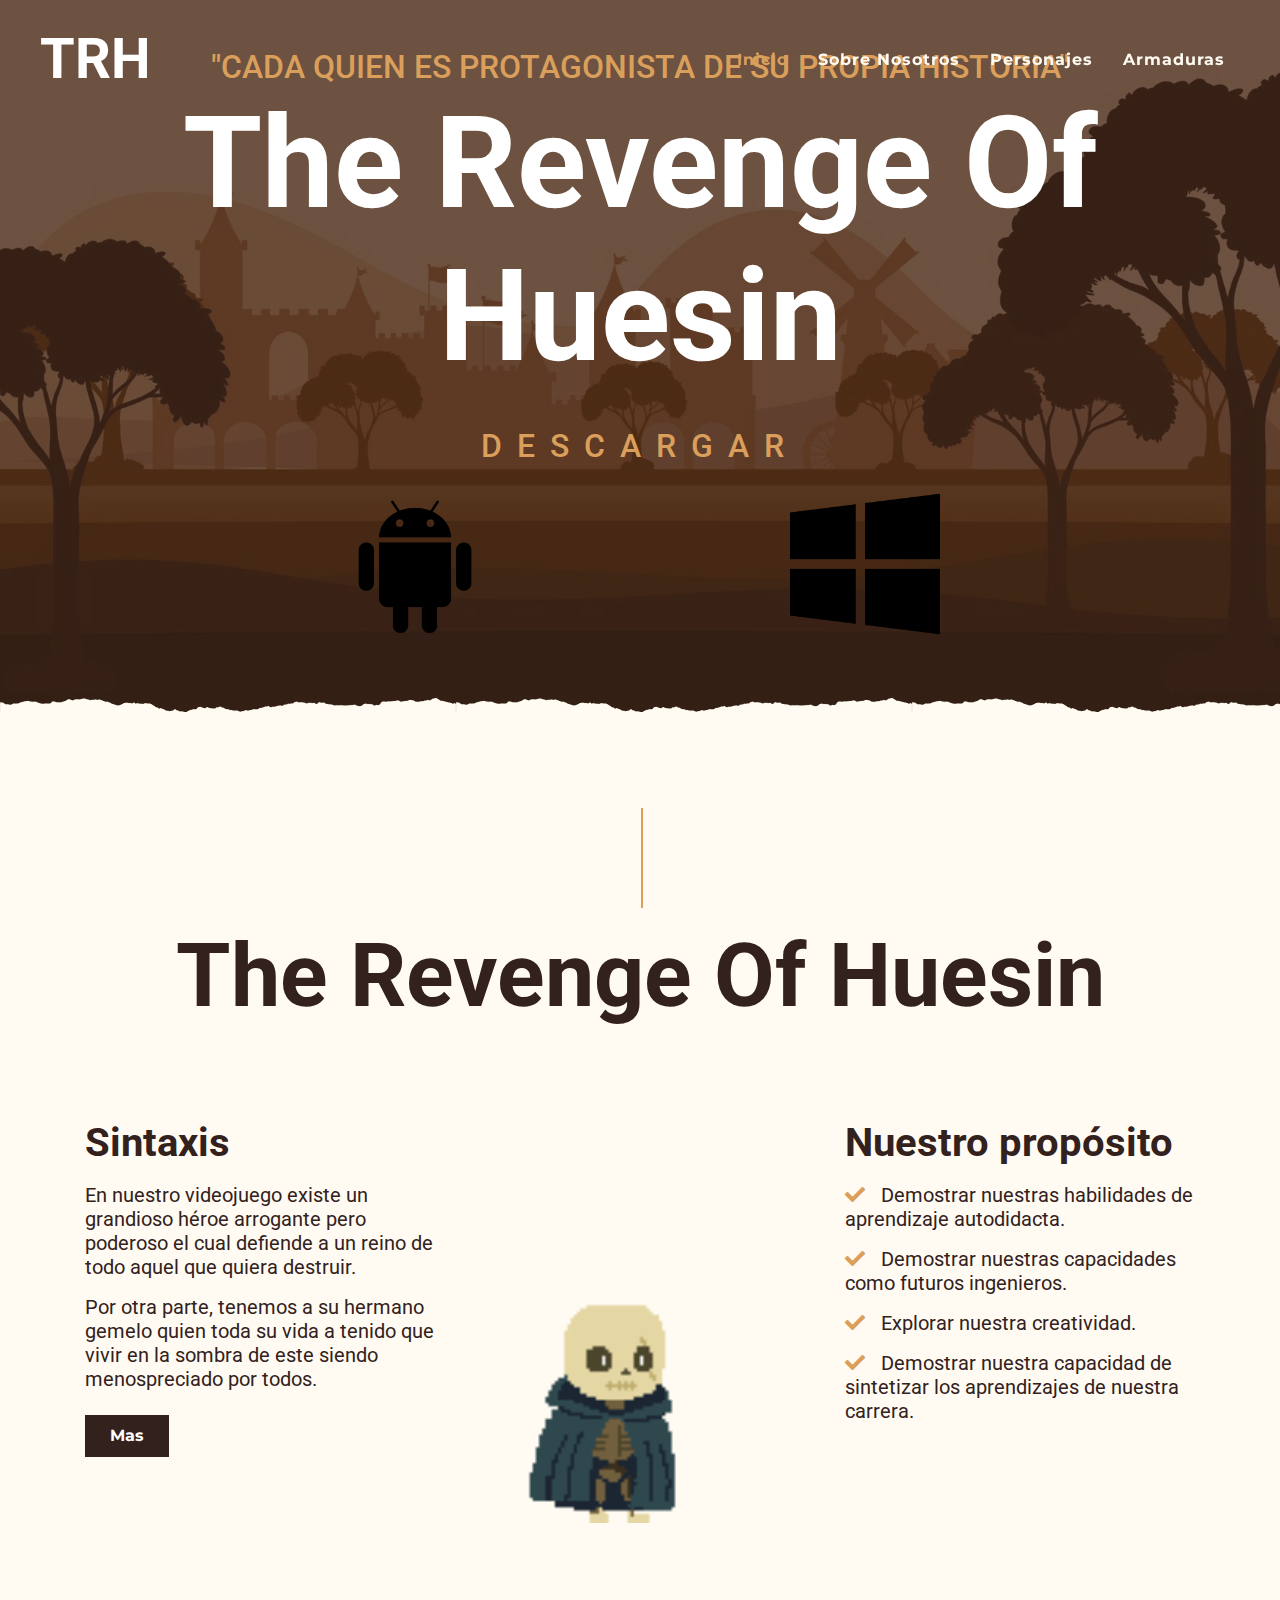
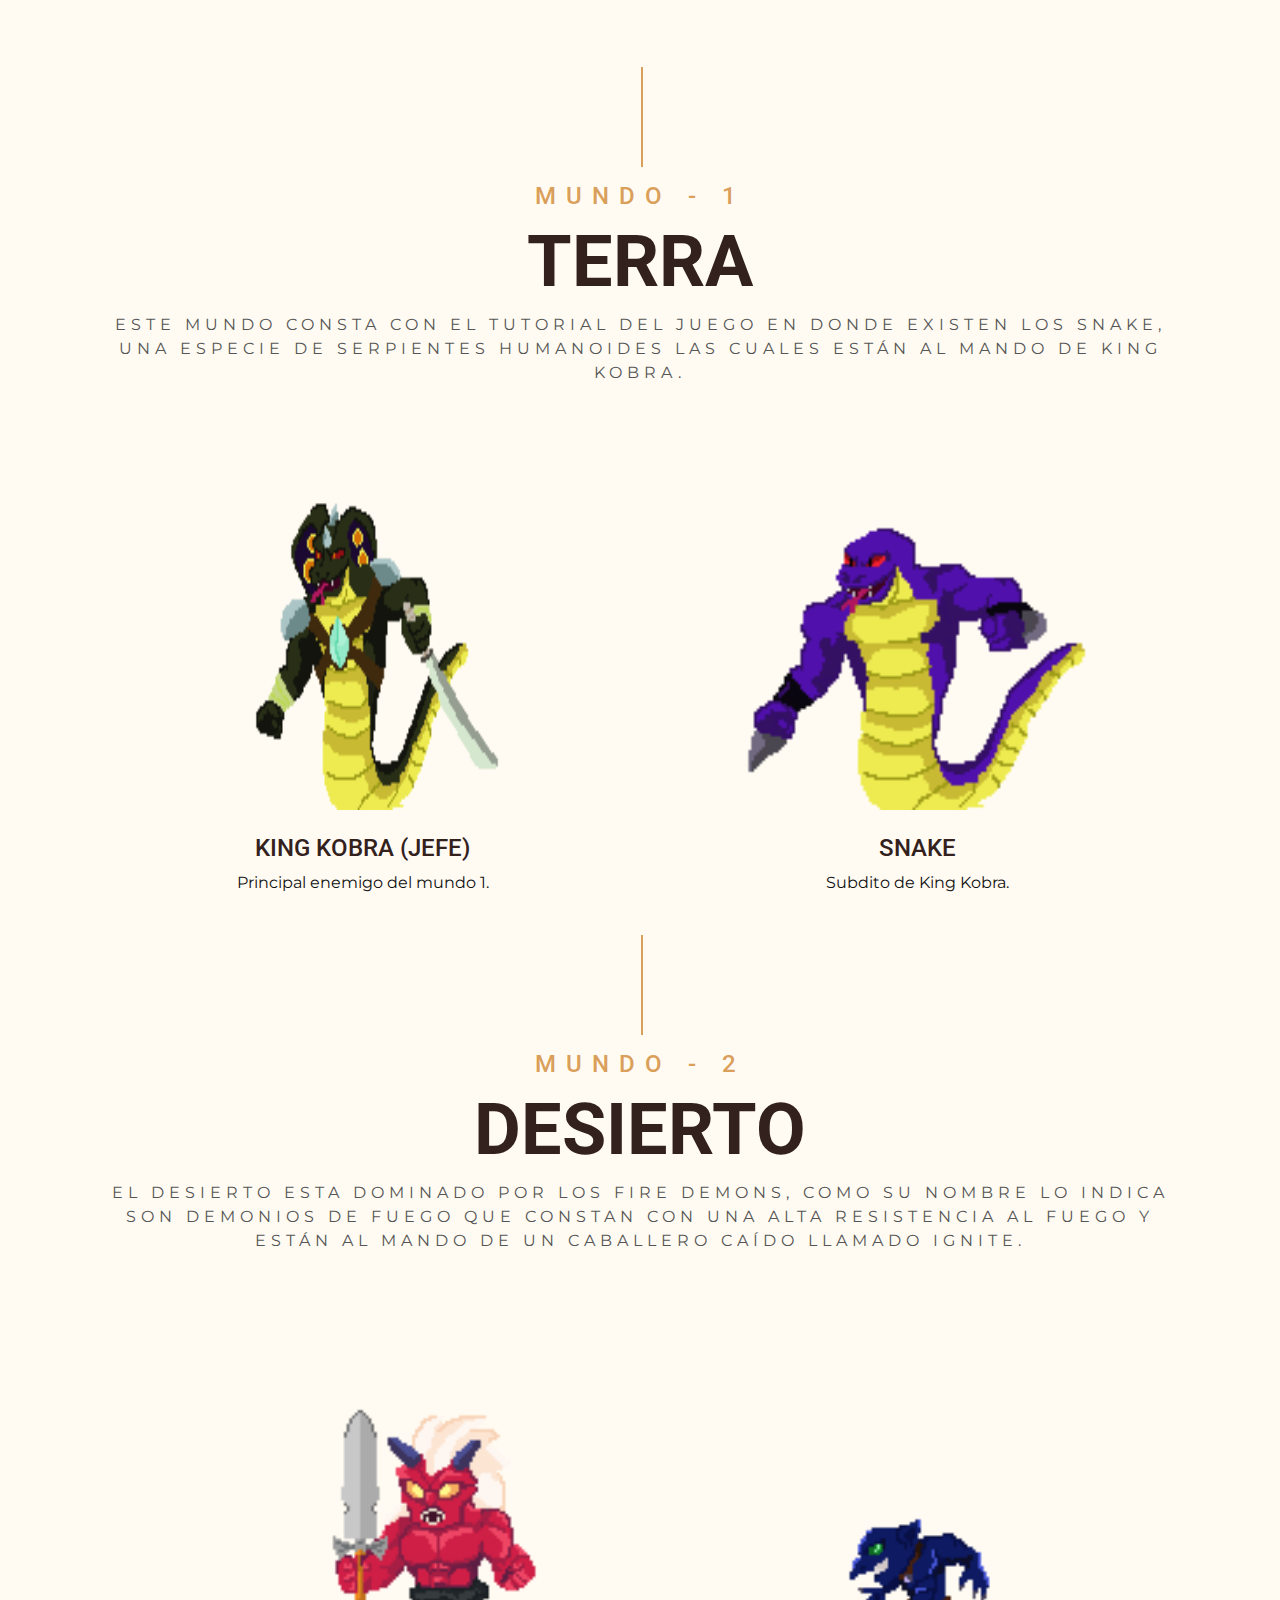
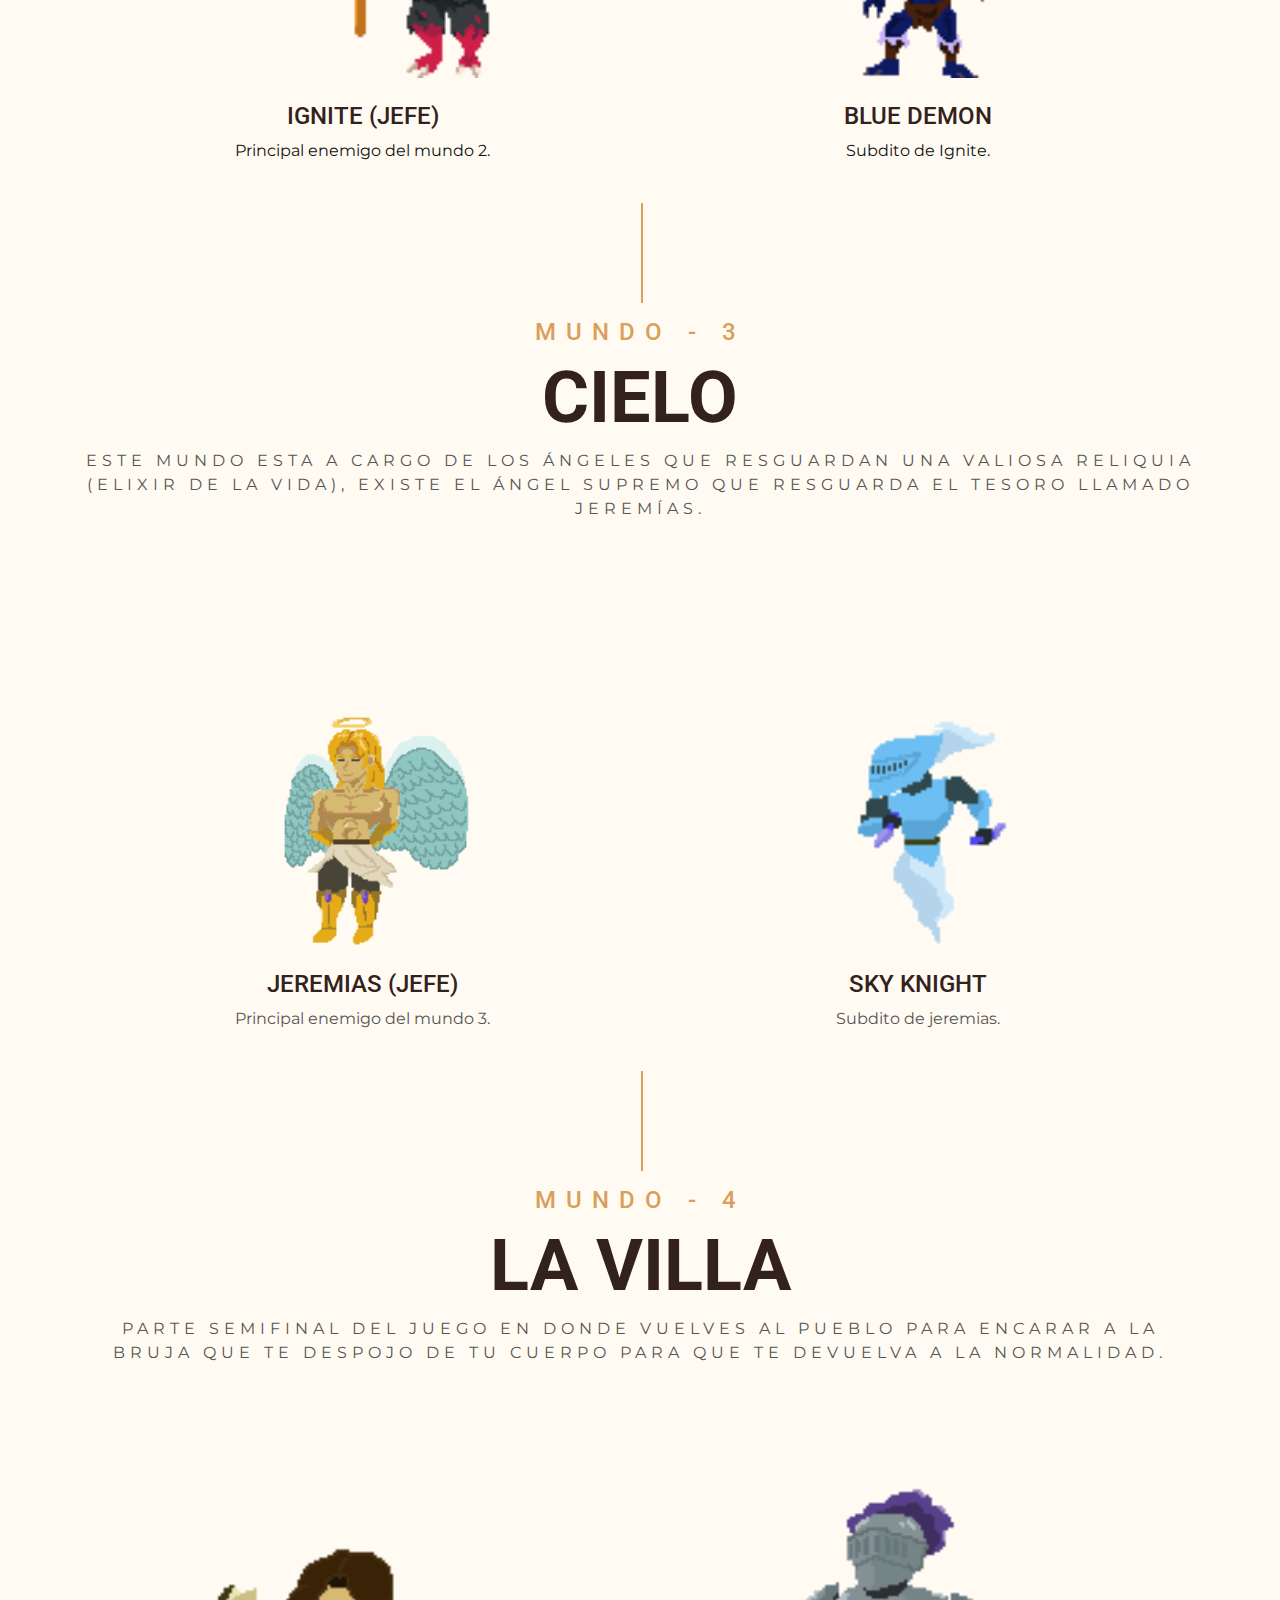
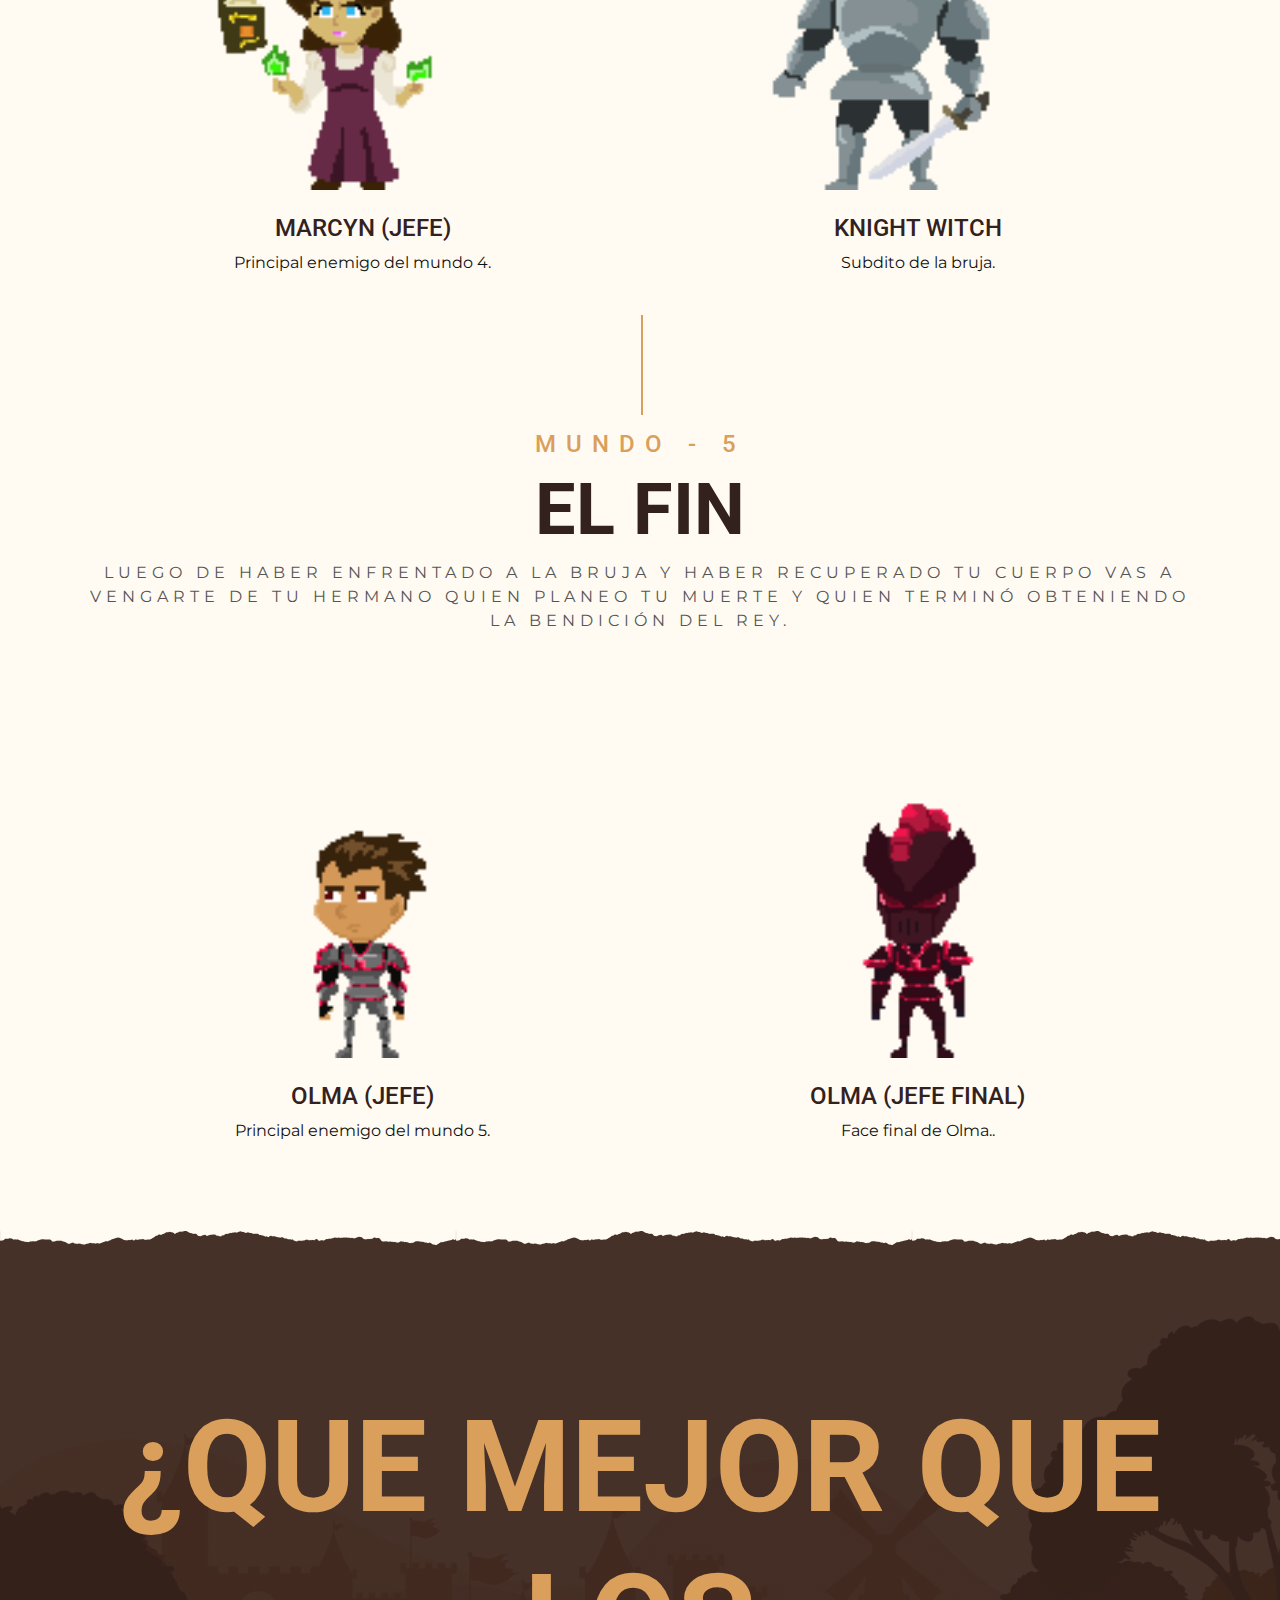
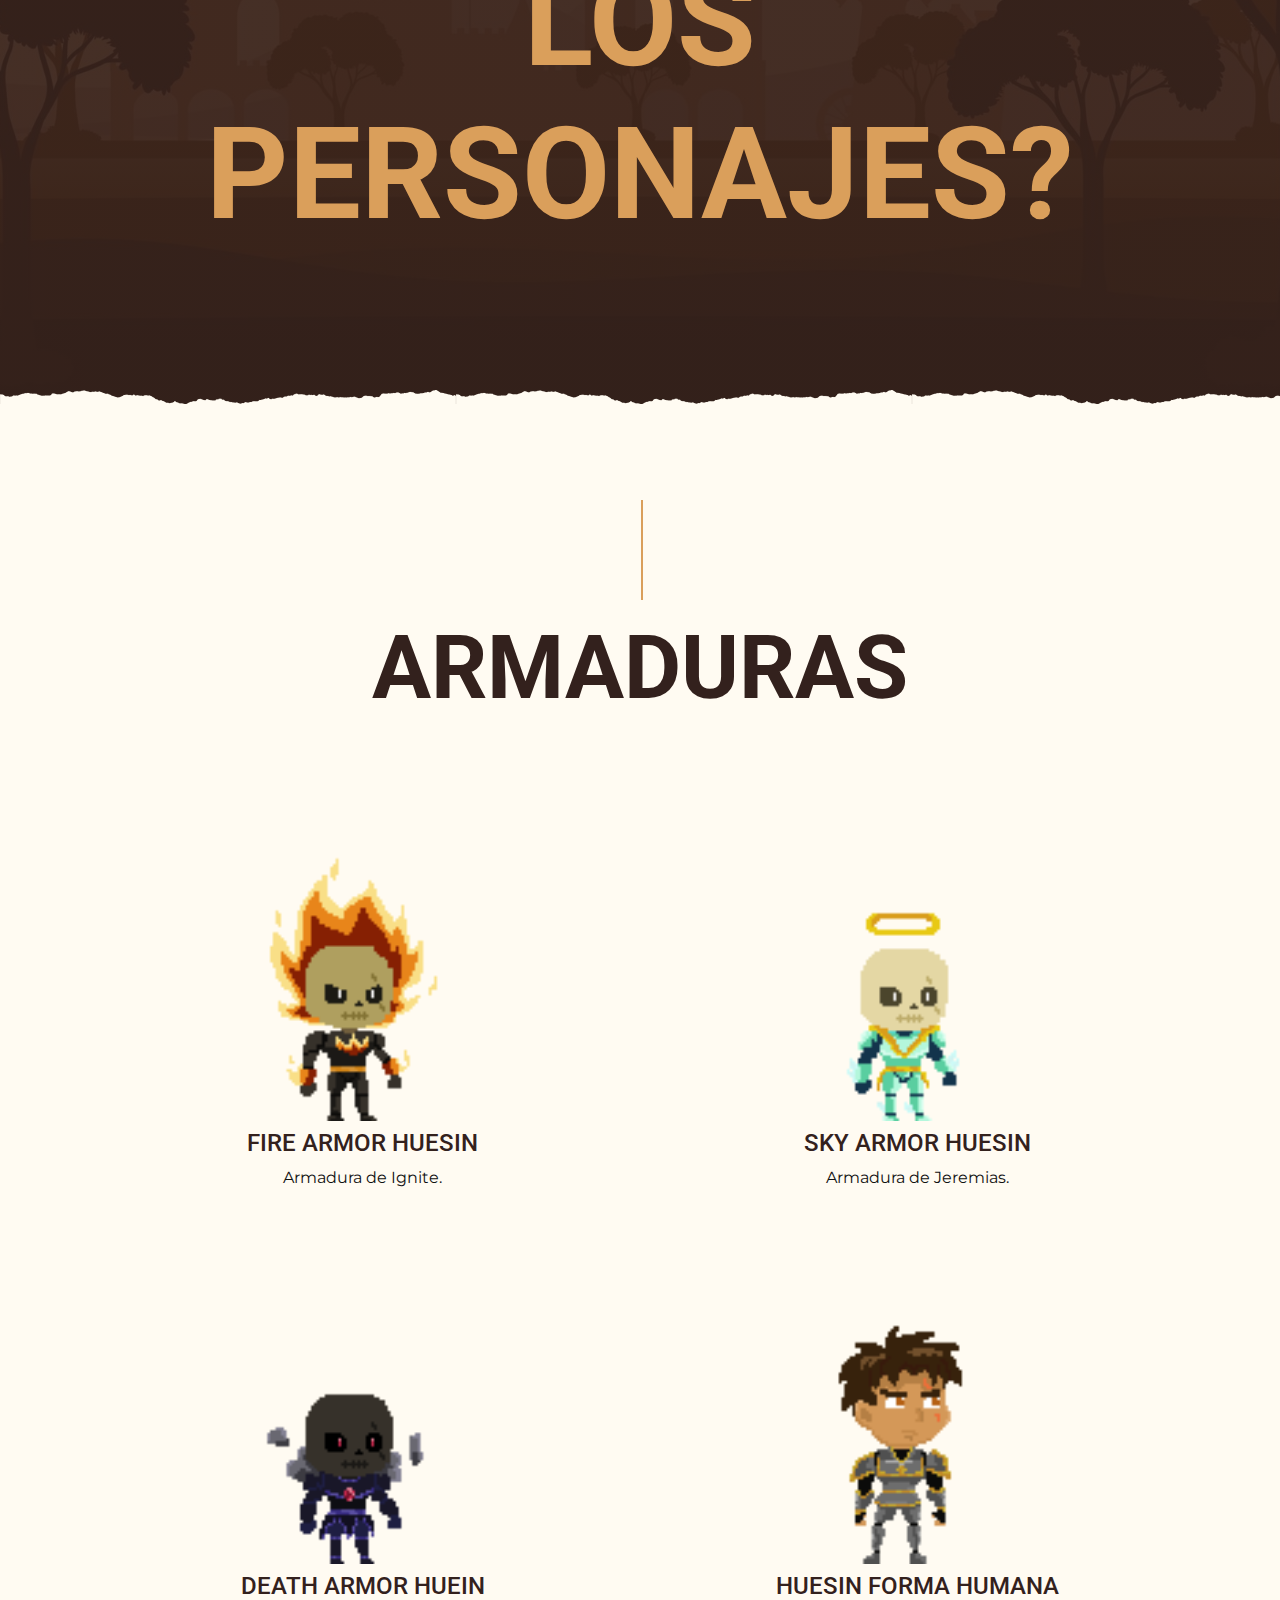
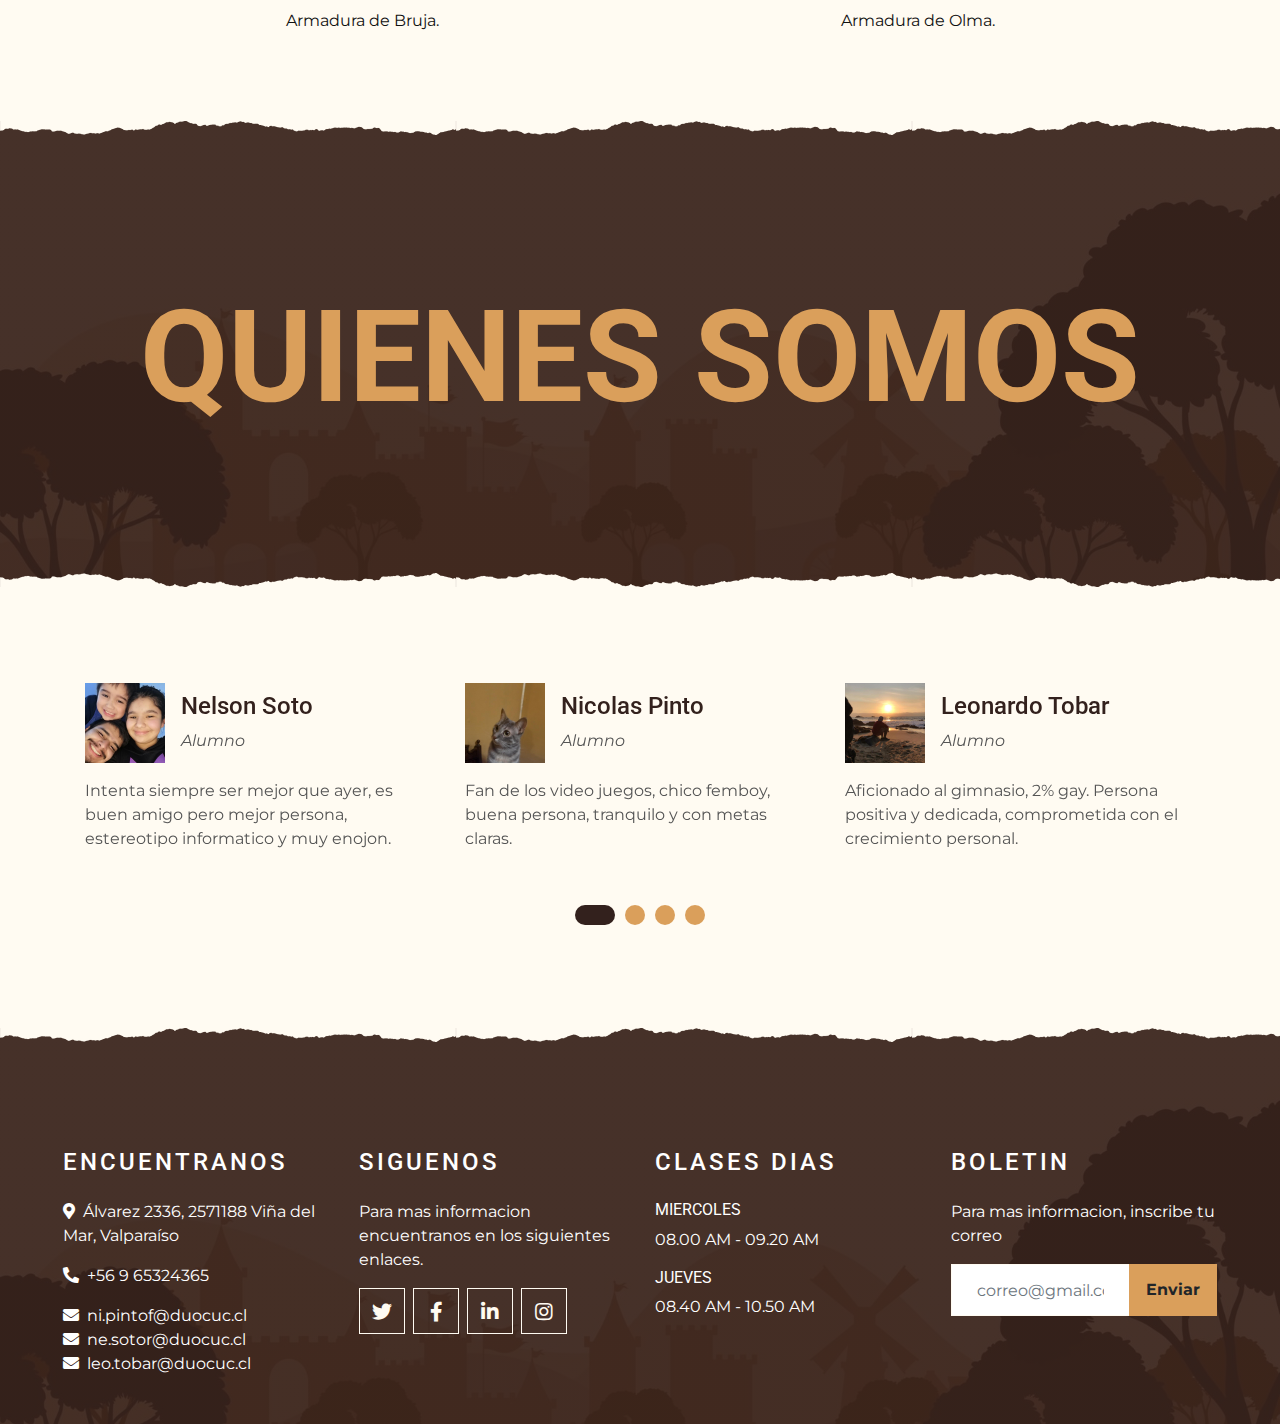
<file: index.html>
<!DOCTYPE html>
<html lang="en">

<head>
    <meta charset="utf-8">
    <title>THE REVENGE OF HUESIN</title>
    <meta content="width=device-width, initial-scale=1.0" name="viewport">
    <meta content="Free Website Template" name="keywords">
    <meta content="Free Website Template" name="description">

    <!-- Favicon -->
    <link href="img/Logo.png" rel="icon">

    <!-- Google Font -->
    <link rel="preconnect" href="https://fonts.gstatic.com">
    <link href="https://fonts.googleapis.com/css2?family=Montserrat:wght@200;400&family=Roboto:wght@400;500;700&display=swap" rel="stylesheet"> 

    <!-- Font Awesome -->
    <link href="https://cdnjs.cloudflare.com/ajax/libs/font-awesome/5.10.0/css/all.min.css" rel="stylesheet">

    <!-- Libraries Stylesheet -->
    <link href="lib/owlcarousel/assets/owl.carousel.min.css" rel="stylesheet">
    <link href="lib/tempusdominus/css/tempusdominus-bootstrap-4.min.css" rel="stylesheet" />

    <!-- Customized Bootstrap Stylesheet -->
    <link href="css/style.min.css" rel="stylesheet">
    <link rel="stylesheet" href="css/historia.css">
</head>

<body>
    <!-- Navbar Start -->
    <div class="container-fluid p-0 nav-bar">
        <nav class="navbar navbar-expand-lg bg-none navbar-dark py-3">
            <a href="index.html" class="navbar-brand px-lg-4 m-0">
                <h1 class="m-0 display-4 text-uppercase text-white">TRH</h1>
            </a>
            <button type="button" class="navbar-toggler" data-toggle="collapse" data-target="#navbarCollapse">
                <span class="navbar-toggler-icon"></span>
            </button>
            <div class="collapse navbar-collapse justify-content-between" id="navbarCollapse">
                <div class="navbar-nav ml-auto p-4">
                    <a href="index.html" class="nav-item nav-link active">Inicio</a>
                    <a href="about.html" class="nav-item nav-link">Sobre Nosotros</a>
                    <a href="service.html" class="nav-item nav-link">Personajes</a>
                    <a href="armaduras.html" class="nav-item nav-link">Armaduras</a>
                </div>
            </div>
        </nav>
    </div>
    <!-- Navbar End -->

    <!-- Carousel Start -->
    <div class="container-fluid p-0 mb-5">
        <div id="blog-carousel" class="carousel slide overlay-bottom" data-ride="carousel">
            <div class="carousel-inner">
                <div class="carousel-item active">
                    <img class="w-100" src="img/back_groud.jpg" alt="Image">
                    <div class="carousel-caption d-flex flex-column align-items-center justify-content-center">
                        <h2 class="text-primary font-weight-medium m-0">"CADA QUIEN ES PROTAGONISTA DE SU PROPIA HISTORIA"</h2>
                        <h1 class="display-1 text-white m-0">The Revenge Of Huesin</h1>
                        <hr>
                        <h2 class="text-primary font-weight-medium m-0" style="letter-spacing: 15px;">DESCARGAR</h2>
                        <div class="row py-4">
                                <a download="The Revenge Of Huesin" href="app/The Revenge of Huesin.apk" class="btnn from-center display-4 "> <img src="img/android.png" style="height: 150px;"></a>
                                <a download="The Revenge Of Huesin" href="https://drive.google.com/file/d/1-IHTIS4LhKhanBTGs-V6gv6P8Kj7N0_w/view?usp=sharing" class="btnn from-center display-4 "> <img src="img/PC.png" style="height: 150px;"></a>
                            </div>
                        </div>
                    </div>
                </div>
            </div>
        </div>
    </div>
    <!-- Carousel End -->


    <!-- About Start -->
    <div class="container-fluid py-5">
        <div class="container">
            <div class="section-title">
                <h1 class="display-2">The Revenge Of Huesin</h1>
            </div>
            <div class="row">
                <div class="col-lg-4 py-0 py-lg-5">
                    <h1 class="mb-3">Sintaxis</h1>
                    <h5 class="mb-3">En nuestro videojuego existe un grandioso héroe arrogante pero poderoso el cual defiende a un reino de todo aquel que quiera destruir.</h5>
                    <h5 class="mb-3">Por otra parte, tenemos a su hermano gemelo quien toda su vida a tenido que vivir en la sombra de este siendo menospreciado por todos.</h5>

                    
                    <a href="Historia.html" class="btn btn-secondary font-weight-bold py-2 px-4 mt-2">Mas</a>
                </div>
                <div class="col-lg-4 py-5 py-lg-5" style="min-height: 500px;">
                    <div class="position-relative h-100">
                        <img class="position-absolute w-100 h-100" src="img/HuesinV3.gif" style="object-fit: cover;">
                    </div>
                </div>
                <div class="col-lg-4 py-0 py-lg-5">
                    <h1 class="mb-3">Nuestro propósito</h1>
                    <h5 class="mb-3"><i class="fa fa-check text-primary mr-3"></i>Demostrar nuestras habilidades de aprendizaje autodidacta.</h5>
                    <h5 class="mb-3"><i class="fa fa-check text-primary mr-3"></i>Demostrar nuestras capacidades como futuros ingenieros.</h5>
                    <h5 class="mb-3"><i class="fa fa-check text-primary mr-3"></i>Explorar nuestra creatividad.</h5>
                    <h5 class="mb-3"><i class="fa fa-check text-primary mr-3"></i>Demostrar nuestra capacidad de sintetizar los aprendizajes de nuestra carrera.</h5>
                </div>
            </div>
        </div>
    </div>
    <!-- About End -->


    <!-- Service Start -->
    <div class="container-fluid pt-5">
        <div class="container">
            <div class="section-title">
                <h4 class="text-primary text-uppercase " style="letter-spacing: 10px;">Mundo - 1</h4>
                <h1 class="display-3">TERRA</h1>
                <P class="text-uppercase " style="letter-spacing: 5px;">Este mundo consta con el tutorial del juego en donde existen los Snake, una especie de serpientes humanoides las cuales están al mando de King Kobra.</P>
            </div>
            <div class="d-flex justify-content-around">
                <div class="align-items-center mb-4">
                    <div class="row justify-content-center py-4">
                        <img class="tamano img-fluid" src="img/kobra.gif" alt="">
                    </div>
                    <h4 class="text-center">KING KOBRA (JEFE)</h4>
                    <p class="text-center text-dark">Principal enemigo del mundo 1.</p>
                </div>
                <div class="align-items-center mb-4">
                    <div class="row justify-content-center py-4">
                        <img class="tamano img-fluid" src="img/Snake.gif" alt="">
                    </div>
                    <h4 class="text-center">SNAKE</h4>
                    <p class="text-center text-dark">Subdito de King Kobra.</p>
                </div>
            </div>
            <div class="section-title">
                <h4 class="text-primary text-uppercase" style="letter-spacing: 10px;">Mundo - 2</h4>
                <h1 class="display-3">DESIERTO</h1>
                <p class="text-uppercase " style="letter-spacing: 5px;">El desierto esta dominado por los Fire Demons, como su nombre lo indica son demonios de fuego que constan con una alta resistencia al fuego y están al mando de un caballero caído llamado Ignite.</p>
            </div>
            <div class="d-flex justify-content-around">
                <div class="align-items-center mb-4">
                    <div class="row justify-content-center py-4">
                        <img class="tamano img-fluid" src="img/Boss.gif" alt="">
                    </div>
                    <h4 class="text-center">IGNITE (JEFE)</h4>
                    <p class="text-center text-dark">Principal enemigo del mundo 2.</p>
                </div>
                <div class="align-items-center mb-4">
                    <div class="row justify-content-center py-4">
                        <img class="tamano img-fluid" src="img/blueDemon.gif" alt="">
                    </div>
                    <h4 class="text-center">BLUE DEMON</h4>
                    <p class="text-center text-dark">Subdito de Ignite.</p>
                </div>
            </div>
            <div class="section-title">
                <h4 class="text-primary text-uppercase" style="letter-spacing: 10px;">Mundo - 3</h4>
                <h1 class="display-3">CIELO</h1>
                <p class="text-uppercase " style="letter-spacing: 5px;">Este mundo esta a cargo de los ángeles que resguardan una valiosa reliquia (Elixir de la vida), existe el ángel supremo que resguarda el tesoro llamado Jeremías.</p>
            </div>
            <div class="d-flex justify-content-around">
                <div class="align-items-center mb-4">
                    <div class="row justify-content-center py-4">
                        <img class="tamano img-fluid" src="img/Jeremias_Guardian.gif" alt="">
                    </div>
                    <h4 class="text-center">JEREMIAS (JEFE)</h4>
                    <p class="text-center" text-dark>Principal enemigo del mundo 3.</p>
                </div>
                <div class="align-items-center mb-4">
                    <div class="row justify-content-center py-4">
                        <img class="tamano img-fluid" src="img/Skynight.gif" alt="">
                    </div>
                    <h4 class="text-center">SKY KNIGHT</h4>
                    <p class="text-center" text-dark>Subdito de jeremias.</p>
                </div>
            </div>
            <div class="section-title">
                <h4 class="text-primary text-uppercase" style="letter-spacing: 10px;">Mundo - 4</h4>
                <h1 class="display-3">LA VILLA</h1>
                <p class="text-uppercase " style="letter-spacing: 5px;">Parte semifinal del juego en donde vuelves al pueblo para encarar a la bruja que te despojo de tu cuerpo para que te devuelva a la normalidad.</p>
            </div>
            <div class="d-flex justify-content-around">
                <div class="align-items-center mb-4">
                    <div class="row justify-content-center py-4">
                        <img class="tamano img-fluid" src="img/TheWitch.gif" alt="">
                    </div>
                    <h4 class="text-center">MARCYN (JEFE)</h4>
                    <p class="text-center text-dark">Principal enemigo del mundo 4.</p>
                </div>
                <div class="align-items-center mb-4">
                    <div class="row justify-content-center py-4">
                        <img class="tamano img-fluid" src="img/Knight_Witch.gif" alt="">
                    </div>
                    <h4 class="text-center">KNIGHT WITCH</h4>
                    <p class="text-center text-dark">Subdito de la bruja.</p>
                </div>
            </div>
            <div class="section-title">
                <h4 class="text-primary text-uppercase" style="letter-spacing: 10px;">Mundo - 5</h4>
                <h1 class="display-3">EL FIN</h1>
                <p class="text-uppercase " style="letter-spacing: 5px;">Luego de haber enfrentado a la bruja y haber recuperado tu cuerpo vas a vengarte de tu hermano quien planeo tu muerte y quien terminó obteniendo la bendición del rey.</p>
            </div>
            <div class="d-flex justify-content-around">
                <div class="align-items-center mb-4">
                    <div class="row justify-content-center py-4">
                        <img class="tamano img-fluid" src="img/Olma_H (1).gif" alt="">
                    </div>
                    <h4 class="text-center">OLMA (JEFE)</h4>
                    <p class="text-center text-dark">Principal enemigo del mundo 5.</p>
                </div>
                <div class="align-items-center mb-4">
                    <div class="row justify-content-center py-4">
                        <img class="tamano img-fluid" src="img/Olma_final.gif" alt="">
                    </div>
                    <h4 class="text-center">OLMA (JEFE FINAL)</h4>
                    <p class="text-center text-dark">Face final de Olma..</p>
                </div>
            </div>
            
        </div>
    </div>
    <!-- Service End -->


    <!-- Offer Start -->
    <div class="offer container-fluid my-5 py-5 text-center position-relative overlay-top overlay-bottom">
        <div class="container py-5">
            <div class="py-5">
                <h1 class="display-1 text-primary mt-3 PT-5">¿QUE MEJOR QUE LOS PERSONAJES?</h1>
            </div>

        </div>
    </div>
    <!-- Offer End -->


    <!-- Menu Start -->
    <div class="container-fluid pt-5">
        <div class="container">
            <div class="section-title">
                <h1 class="display-2">ARMADURAS</h1>
            </div>
                <div class="d-flex justify-content-around">
                <div class="align-items-center ">
                    <div class="row justify-content-center py-2">
                        <img class="tamano" src="img/Fire_ArmorH.gif" > 
                    </div>
                    <h4 class="text-center">FIRE ARMOR HUESIN</h4>
                    <p class="text-center text-dark">Armadura de Ignite.</p>
                </div>
                <div class="align-items-center ">
                    <div class="row justify-content-center py-2">
                        <img class="tamano img-fluid" src="img/Sky_ArmorH.gif" alt="">
                    </div>
                    <h4 class="text-center">SKY ARMOR HUESIN</h4>
                    <p class="text-center text-dark">Armadura de Jeremias.</p>
                </div>
            </div>
            <DIV>
                <div class="d-flex justify-content-around">
                    <div class="align-items-center mb-4">
                        <div class="row justify-content-center py-2">
                            <img class="tamano img-fluid" src="img/Death_Armor.gif" alt="">
                        </div>
                        <h4 class="text-center">DEATH ARMOR HUEIN</h4>
                        <p class="text-center text-dark">Armadura de Bruja.</p>
                    </div>
                    <div class="align-items-center mb-4">
                        <div class="row justify-content-center py-2">
                            <img class="tamano img-fluid" src="img/Hue_H.gif" alt="">
                        </div>
                        <h4 class="text-center">HUESIN FORMA HUMANA</h4>
                        <p class="text-center text-dark">Armadura de Olma.</p>
                    </div>
                </div>
            </div>
        </div>
    </div>
    <!-- Menu End -->


    <div class="offer container-fluid my-5 py-5 text-center position-relative overlay-top overlay-bottom">
        <div class="container py-5">
            <div class="py-5">
                <h1 class="display-1 text-primary mt-3 PT-5">QUIENES SOMOS</h1>
            </div>

        </div>
    </div>


    <!-- Testimonial Start -->
    <div class="container-fluid py-5">
        <div class="container">
            <div class="owl-carousel testimonial-carousel">
                <div class="testimonial-item">
                    <div class="d-flex align-items-center mb-3">
                        <img class="img-fluid" src="img/Nicolas.enc" alt="">
                        <div class="ml-3">
                            <h4>Nicolas Pinto</h4>
                            <i>Alumno</i>
                        </div>
                    </div>
                    <p class="m-0">Fan de los video juegos, chico femboy, buena persona, tranquilo y con metas claras.</p>
                </div>
                <div class="testimonial-item">
                    <div class="d-flex align-items-center mb-3">
                        <img class="img-fluid" src="img/Leonardo.enc" alt="">
                        <div class="ml-3">
                            <h4>Leonardo Tobar</h4>
                            <i>Alumno</i>
                        </div>
                    </div>
                    <p class="m-0">Aficionado al gimnasio, 2% gay. Persona positiva y dedicada, comprometida con el crecimiento personal.</p>
                </div>
                <div class="testimonial-item">
                    <div class="d-flex align-items-center mb-3">
                        <img class="img-fluid" src="img/Nancy.jpg" alt="">
                        <div class="ml-3">
                            <h4>Nancy Bernal</h4>
                            <i>Profesora</i>
                        </div>
                    </div>
                    <p class="m-0">Ingeniera que impone respeto y destaca como excelente profesora, inspirando a sus estudiantes con su conocimiento y habilidades pedagógicas.</p>
                </div>
                <div class="testimonial-item">
                    <div class="d-flex align-items-center mb-3">
                        <img class="img-fluid" src="img/nelson.enc" alt="">
                        <div class="ml-3">
                            <h4>Nelson Soto</h4>
                            <i>Alumno</i>
                        </div>
                    </div>
                    <p class="m-0">Intenta siempre ser mejor que ayer, es buen amigo pero mejor persona, estereotipo informatico y muy enojon.</p>
                </div>
            </div>
        </div>
    </div>
    <!-- Testimonial End -->


    <!-- Footer Start -->
    <div class="container-fluid footer text-white mt-5 pt-5 px-0 position-relative overlay-top">
        <div class="row mx-0 pt-5 px-sm-3 px-lg-5 mt-4">
            <div class="col-lg-3 col-md-6 mb-5">
                <h4 class="text-white text-uppercase mb-4" style="letter-spacing: 3px;">Encuentranos</h4>
                <p><i class="fa fa-map-marker-alt mr-2"></i>Álvarez 2336, 2571188 Viña del Mar, Valparaíso</p>
                <p><i class="fa fa-phone-alt mr-2"></i>+56 9 65324365</p>
                <p class="m-0"><i class="fa fa-envelope mr-2"></i>ni.pintof@duocuc.cl</p>
                <p class="m-0"><i class="fa fa-envelope mr-2"></i>ne.sotor@duocuc.cl</p>
                <p class="m-0"><i class="fa fa-envelope mr-2"></i>leo.tobar@duocuc.cl</p>
            </div>
            <div class="col-lg-3 col-md-6 mb-5">
                <h4 class="text-white text-uppercase mb-4" style="letter-spacing: 3px;">Siguenos</h4>
                <p>Para mas informacion encuentranos en los siguientes enlaces. </p>
                <div class="d-flex justify-content-start">
                    <a class="btn btn-lg btn-outline-light btn-lg-square mr-2" href="#"><i class="fab fa-twitter"></i></a>
                    <a class="btn btn-lg btn-outline-light btn-lg-square mr-2" href="#"><i class="fab fa-facebook-f"></i></a>
                    <a class="btn btn-lg btn-outline-light btn-lg-square mr-2" href="#"><i class="fab fa-linkedin-in"></i></a>
                    <a class="btn btn-lg btn-outline-light btn-lg-square" href="#"><i class="fab fa-instagram"></i></a>
                </div>
            </div>
            <div class="col-lg-3 col-md-6 mb-5">
                <h4 class="text-white text-uppercase mb-4" style="letter-spacing: 3px;">Clases dias</h4>
                <div>
                    <h6 class="text-white text-uppercase">Miercoles</h6>
                    <p>08.00 AM - 09.20 AM</p>
                    <h6 class="text-white text-uppercase">Jueves</h6>
                    <p>08.40 AM - 10.50 AM</p>
                </div>
            </div>
            <div class="col-lg-3 col-md-6 mb-5">
                <h4 class="text-white text-uppercase mb-4" style="letter-spacing: 3px;">Boletin</h4>
                <p>Para mas informacion, inscribe tu correo</p>
                <div class="w-100">
                    <div class="input-group">
                        <input type="text" class="form-control border-light" style="padding: 25px;" placeholder="correo@gmail.com">
                        <div class="input-group-append">
                            <button class="btn btn-primary font-weight-bold px-3">Enviar</button>
                        </div>
                    </div>
                </div>
            </div>
        </div>
    </div>
    <!-- Footer End -->


    <!-- Back to Top -->
    <a href="#" class="btn btn-lg btn-primary btn-lg-square back-to-top"><i class="fa fa-angle-double-up"></i></a>


    <!-- JavaScript Libraries -->
    <script src="https://code.jquery.com/jquery-3.4.1.min.js"></script>
    <script src="https://stackpath.bootstrapcdn.com/bootstrap/4.4.1/js/bootstrap.bundle.min.js"></script>
    <script src="lib/easing/easing.min.js"></script>
    <script src="lib/waypoints/waypoints.min.js"></script>
    <script src="lib/owlcarousel/owl.carousel.min.js"></script>
    <script src="lib/tempusdominus/js/moment.min.js"></script>
    <script src="lib/tempusdominus/js/moment-timezone.min.js"></script>
    <script src="lib/tempusdominus/js/tempusdominus-bootstrap-4.min.js"></script>

    <!-- Contact Javascript File -->
    <script src="mail/jqBootstrapValidation.min.js"></script>
    <script src="mail/contact.js"></script>

    <!-- Template Javascript -->
    <script src="js/main.js"></script>
</body>

</html>
</file>
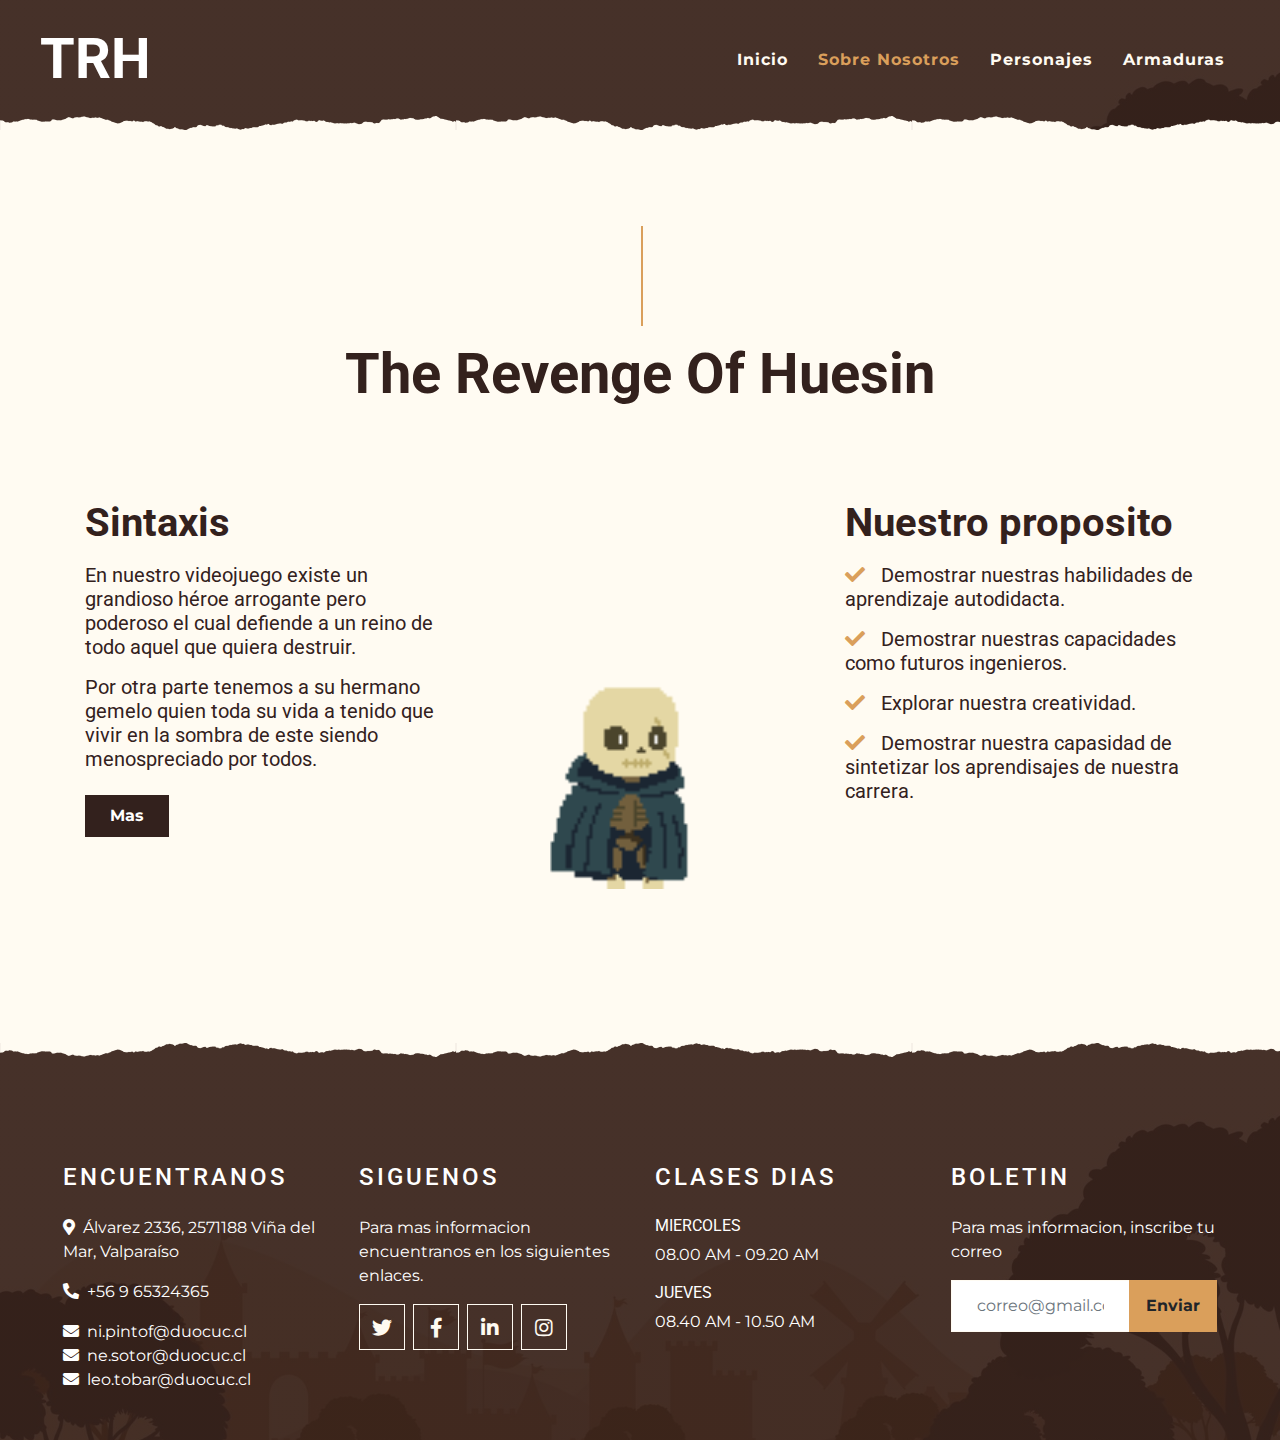
<file: about.html>
<!DOCTYPE html>
<html lang="en">

<head>
    <meta charset="utf-8">
    <title>SOBRE NOSOTROS</title>
    <meta content="width=device-width, initial-scale=1.0" name="viewport">
    <meta content="Free Website Template" name="keywords">
    <meta content="Free Website Template" name="description">

    <!-- Favicon -->
    <link href="img/Logo.png" rel="icon">

    <!-- Google Font -->
    <link rel="preconnect" href="https://fonts.gstatic.com">
    <link href="https://fonts.googleapis.com/css2?family=Montserrat:wght@200;400&family=Roboto:wght@400;500;700&display=swap" rel="stylesheet"> 

    <!-- Font Awesome -->
    <link href="https://cdnjs.cloudflare.com/ajax/libs/font-awesome/5.10.0/css/all.min.css" rel="stylesheet">

    <!-- Libraries Stylesheet -->
    <link href="lib/owlcarousel/assets/owl.carousel.min.css" rel="stylesheet">
    <link href="lib/tempusdominus/css/tempusdominus-bootstrap-4.min.css" rel="stylesheet" />

    <!-- Customized Bootstrap Stylesheet -->
    <link href="css/style.min.css" rel="stylesheet">
    <link rel="stylesheet" href="css/historia.css">
</head>

<body>
    <!-- Navbar Start -->
    <div class="container-fluid p-0 nav-bar">
        <nav class="navbar navbar-expand-lg bg-none navbar-dark py-3">
            <a href="index.html" class="navbar-brand px-lg-4 m-0">
                <h1 class="m-0 display-4 text-uppercase text-white">TRH</h1>
            </a>
            <button type="button" class="navbar-toggler" data-toggle="collapse" data-target="#navbarCollapse">
                <span class="navbar-toggler-icon"></span>
            </button>
            <div class="collapse navbar-collapse justify-content-between" id="navbarCollapse">
                <div class="navbar-nav ml-auto p-4">
                    <a href="index.html" class="nav-item nav-link">Inicio</a>
                    <a href="about.html" class="nav-item nav-link active">Sobre Nosotros</a>
                    <a href="service.html" class="nav-item nav-link">Personajes</a>
                    <a href="armaduras.html" class="nav-item nav-link">Armaduras</a>
                </div>
            </div>
        </nav>
    </div>
    <!-- Navbar End -->


    <!-- Page Header Start -->
    <div class="container-fluid page-header mb-5 position-relative overlay-bottom">
        <div class="d-flex flex-column align-items-center justify-content-center pt-0 pt-lg-5" style="min-height: 130px">
        </div>
    </div>
    <!-- Page Header End -->


    <!-- About Start -->
    <div class="container-fluid py-5">
        <div class="container">
            <div class="section-title">
                <h1 class="display-4">The Revenge Of Huesin</h1>
            </div>
            <div class="row">
                <div class="col-lg-4 py-0 py-lg-5">
                    <h1 class="mb-3">Sintaxis</h1>
                    <h5 class="mb-3">En nuestro videojuego existe un grandioso héroe arrogante pero poderoso el cual defiende a un reino de todo aquel que quiera destruir.</h5>
                    <h5 class="mb-3">Por otra parte tenemos a su hermano gemelo quien toda su vida a tenido que vivir en la sombra de este siendo menospreciado por todos.</h5>

                    
                    <a href="Historia.html" class="btn btn-secondary font-weight-bold py-2 px-4 mt-2">Mas</a>
                </div>
                <div class="col-lg-4 py-5 py-lg-5">
                    <img class="img_husin" src="img/HuesinV3.gif" > 
                </div>
                <div class="col-lg-4 py-0 py-lg-5">
                    <h1 class="mb-3">Nuestro proposito</h1>
                    <h5 class="mb-3"><i class="fa fa-check text-primary mr-3"></i>Demostrar nuestras habilidades de aprendizaje autodidacta.</h5>
                    <h5 class="mb-3"><i class="fa fa-check text-primary mr-3"></i>Demostrar nuestras capacidades como futuros ingenieros.</h5>
                    <h5 class="mb-3"><i class="fa fa-check text-primary mr-3"></i>Explorar nuestra creatividad.</h5>
                    <h5 class="mb-3"><i class="fa fa-check text-primary mr-3"></i>Demostrar nuestra capasidad de sintetizar los aprendisajes de nuestra carrera.</h5>
                </div>
            </div>
        </div>
    </div>
    <!-- About End -->


    <!-- Footer Start -->
    <div class="container-fluid footer text-white mt-5 pt-5 px-0 position-relative overlay-top">
        <div class="row mx-0 pt-5 px-sm-3 px-lg-5 mt-4">
            <div class="col-lg-3 col-md-6 mb-5">
                <h4 class="text-white text-uppercase mb-4" style="letter-spacing: 3px;">Encuentranos</h4>
                <p><i class="fa fa-map-marker-alt mr-2"></i>Álvarez 2336, 2571188 Viña del Mar, Valparaíso</p>
                <p><i class="fa fa-phone-alt mr-2"></i>+56 9 65324365</p>
                <p class="m-0"><i class="fa fa-envelope mr-2"></i>ni.pintof@duocuc.cl</p>
                <p class="m-0"><i class="fa fa-envelope mr-2"></i>ne.sotor@duocuc.cl</p>
                <p class="m-0"><i class="fa fa-envelope mr-2"></i>leo.tobar@duocuc.cl</p>
            </div>
            <div class="col-lg-3 col-md-6 mb-5">
                <h4 class="text-white text-uppercase mb-4" style="letter-spacing: 3px;">Siguenos</h4>
                <p>Para mas informacion encuentranos en los siguientes enlaces. </p>
                <div class="d-flex justify-content-start">
                    <a class="btn btn-lg btn-outline-light btn-lg-square mr-2" href="#"><i class="fab fa-twitter"></i></a>
                    <a class="btn btn-lg btn-outline-light btn-lg-square mr-2" href="#"><i class="fab fa-facebook-f"></i></a>
                    <a class="btn btn-lg btn-outline-light btn-lg-square mr-2" href="#"><i class="fab fa-linkedin-in"></i></a>
                    <a class="btn btn-lg btn-outline-light btn-lg-square" href="#"><i class="fab fa-instagram"></i></a>
                </div>
            </div>
            <div class="col-lg-3 col-md-6 mb-5">
                <h4 class="text-white text-uppercase mb-4" style="letter-spacing: 3px;">Clases dias</h4>
                <div>
                    <h6 class="text-white text-uppercase">Miercoles</h6>
                    <p>08.00 AM - 09.20 AM</p>
                    <h6 class="text-white text-uppercase">Jueves</h6>
                    <p>08.40 AM - 10.50 AM</p>
                </div>
            </div>
            <div class="col-lg-3 col-md-6 mb-5">
                <h4 class="text-white text-uppercase mb-4" style="letter-spacing: 3px;">Boletin</h4>
                <p>Para mas informacion, inscribe tu correo</p>
                <div class="w-100">
                    <div class="input-group">
                        <input type="text" class="form-control border-light" style="padding: 25px;" placeholder="correo@gmail.com">
                        <div class="input-group-append">
                            <button class="btn btn-primary font-weight-bold px-3">Enviar</button>
                        </div>
                    </div>
                </div>
            </div>
        </div>
    </div>
    <!-- Footer End -->


    <!-- Back to Top -->
    <a href="#" class="btn btn-lg btn-primary btn-lg-square back-to-top"><i class="fa fa-angle-double-up"></i></a>


    <!-- JavaScript Libraries -->
    <script src="https://code.jquery.com/jquery-3.4.1.min.js"></script>
    <script src="https://stackpath.bootstrapcdn.com/bootstrap/4.4.1/js/bootstrap.bundle.min.js"></script>
    <script src="lib/easing/easing.min.js"></script>
    <script src="lib/waypoints/waypoints.min.js"></script>
    <script src="lib/owlcarousel/owl.carousel.min.js"></script>
    <script src="lib/tempusdominus/js/moment.min.js"></script>
    <script src="lib/tempusdominus/js/moment-timezone.min.js"></script>
    <script src="lib/tempusdominus/js/tempusdominus-bootstrap-4.min.js"></script>

    <!-- Contact Javascript File -->
    <script src="mail/jqBootstrapValidation.min.js"></script>
    <script src="mail/contact.js"></script>

    <!-- Template Javascript -->
    <script src="js/main.js"></script>
</body>

</html>
</file>
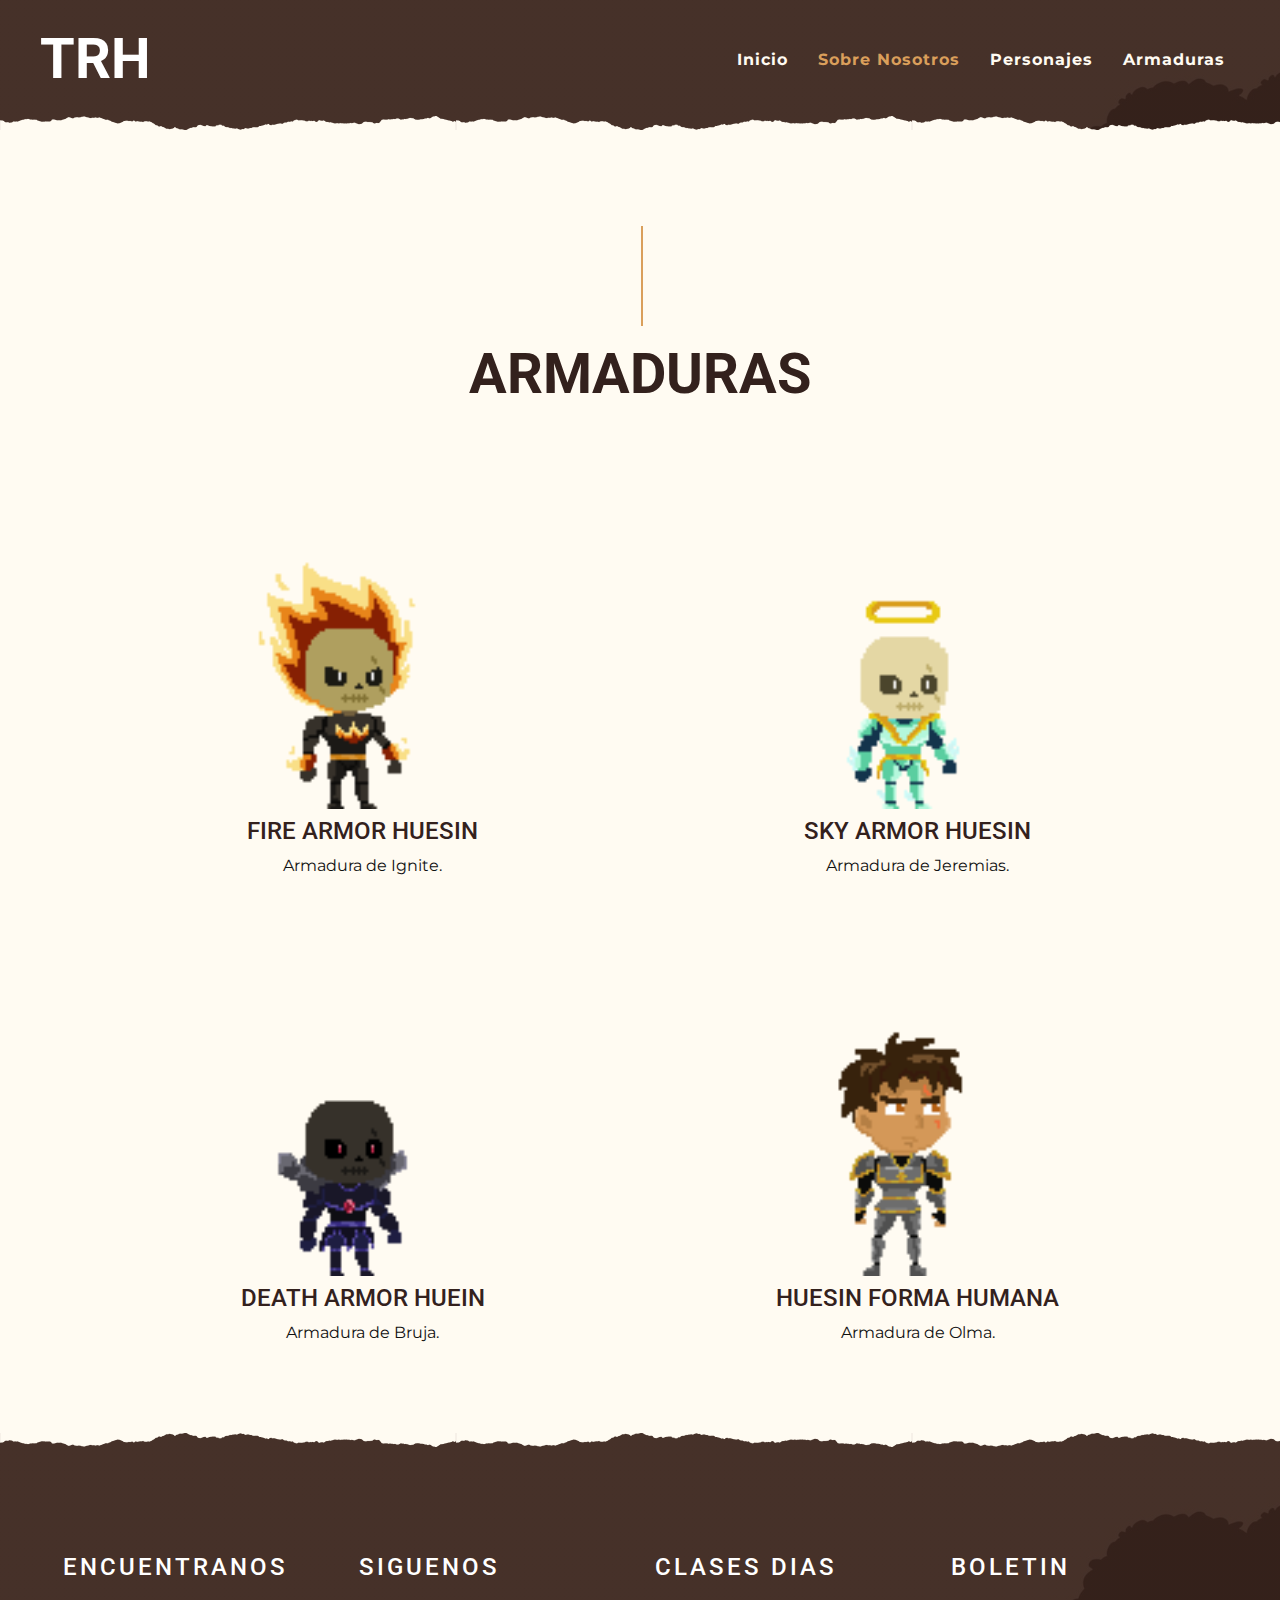
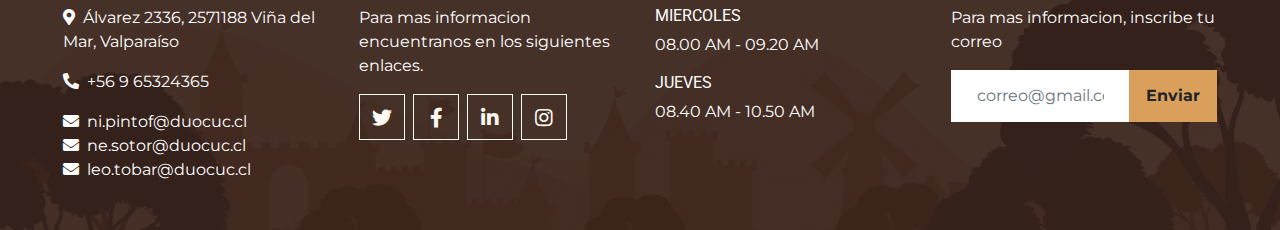
<file: armaduras.html>
<!DOCTYPE html>
<html lang="en">

<head>
    <meta charset="utf-8">
    <title>ARMADURAS</title>
    <meta content="width=device-width, initial-scale=1.0" name="viewport">
    <meta content="Free Website Template" name="keywords">
    <meta content="Free Website Template" name="description">

    <!-- Favicon -->
    <link href="img/Logo.png" rel="icon">

    <!-- Google Font -->
    <link rel="preconnect" href="https://fonts.gstatic.com">
    <link href="https://fonts.googleapis.com/css2?family=Montserrat:wght@200;400&family=Roboto:wght@400;500;700&display=swap" rel="stylesheet"> 

    <!-- Font Awesome -->
    <link href="https://cdnjs.cloudflare.com/ajax/libs/font-awesome/5.10.0/css/all.min.css" rel="stylesheet">

    <!-- Libraries Stylesheet -->
    <link href="lib/owlcarousel/assets/owl.carousel.min.css" rel="stylesheet">
    <link href="lib/tempusdominus/css/tempusdominus-bootstrap-4.min.css" rel="stylesheet" />

    <!-- Customized Bootstrap Stylesheet -->
    <link rel="stylesheet" href="css/historia.css">
    <link href="css/style.min.css" rel="stylesheet">
</head>

<body>
    <!-- Navbar Start -->
    <div class="container-fluid p-0 nav-bar">
        <nav class="navbar navbar-expand-lg bg-none navbar-dark py-3">
            <a href="index.html" class="navbar-brand px-lg-4 m-0">
                <h1 class="m-0 display-4 text-uppercase text-white">TRH</h1>
            </a>
            <button type="button" class="navbar-toggler" data-toggle="collapse" data-target="#navbarCollapse">
                <span class="navbar-toggler-icon"></span>
            </button>
            <div class="collapse navbar-collapse justify-content-between" id="navbarCollapse">
                <div class="navbar-nav ml-auto p-4">
                    <a href="index.html" class="nav-item nav-link">Inicio</a>
                    <a href="about.html" class="nav-item nav-link active">Sobre Nosotros</a>
                    <a href="service.html" class="nav-item nav-link">Personajes</a>
                    <a href="armaduras.html" class="nav-item nav-link">Armaduras</a>
                </div>
            </div>
        </nav>
    </div>
    <!-- Navbar End -->


    <!-- Page Header Start -->
    <div class="container-fluid page-header mb-5 position-relative overlay-bottom">
        <div class="d-flex flex-column align-items-center justify-content-center pt-0 pt-lg-5" style="min-height: 130px">
        </div>
    </div>
    <!-- Page Header End -->


    <div class="container-fluid pt-5">
        <div class="container">
            <div class="section-title">
                <h1 class="display-4">ARMADURAS</h1>
            </div>
                <div class="d-flex justify-content-around">
                <div class="align-items-center mb-4">
                    <div class="row justify-content-center py-2">
                        <img class="tamano img-fluid" src="img/Fire_ArmorH.gif" alt="">
                    </div>
                    <h4 class="text-center">FIRE ARMOR HUESIN</h4>
                    <p class="text-center text-dark">Armadura de Ignite.</p>
                </div>
                <div class="align-items-center mb-4">
                    <div class="row justify-content-center py-2">
                        <img class="tamano img-fluid" src="img/Sky_ArmorH.gif" alt="">
                    </div>
                    <h4 class="text-center">SKY ARMOR HUESIN</h4>
                    <p class="text-center text-dark">Armadura de Jeremias.</p>
                </div>
            </div>
            <DIV>
                <div class="d-flex justify-content-around">
                    <div class="align-items-center mb-4">
                        <div class="row justify-content-center py-2">
                            <img class="tamano img-fluid" src="img/Death_Armor.gif" alt="">
                        </div>
                        <h4 class="text-center">DEATH ARMOR HUEIN</h4>
                        <p class="text-center text-dark">Armadura de Bruja.</p>
                    </div>
                    <div class="align-items-center mb-4">
                        <div class="row justify-content-center py-2">
                            <img class="tamano img-fluid" src="img/Hue_H.gif" alt="">
                        </div>
                        <h4 class="text-center">HUESIN FORMA HUMANA</h4>
                        <p class="text-center text-dark">Armadura de Olma.</p>
                    </div>
                </div>
            </div>
        </div>
    </div>


    <!-- Footer Start -->
    <div class="container-fluid footer text-white mt-5 pt-5 px-0 position-relative overlay-top">
        <div class="row mx-0 pt-5 px-sm-3 px-lg-5 mt-4">
            <div class="col-lg-3 col-md-6 mb-5">
                <h4 class="text-white text-uppercase mb-4" style="letter-spacing: 3px;">Encuentranos</h4>
                <p><i class="fa fa-map-marker-alt mr-2"></i>Álvarez 2336, 2571188 Viña del Mar, Valparaíso</p>
                <p><i class="fa fa-phone-alt mr-2"></i>+56 9 65324365</p>
                <p class="m-0"><i class="fa fa-envelope mr-2"></i>ni.pintof@duocuc.cl</p>
                <p class="m-0"><i class="fa fa-envelope mr-2"></i>ne.sotor@duocuc.cl</p>
                <p class="m-0"><i class="fa fa-envelope mr-2"></i>leo.tobar@duocuc.cl</p>
            </div>
            <div class="col-lg-3 col-md-6 mb-5">
                <h4 class="text-white text-uppercase mb-4" style="letter-spacing: 3px;">Siguenos</h4>
                <p>Para mas informacion encuentranos en los siguientes enlaces. </p>
                <div class="d-flex justify-content-start">
                    <a class="btn btn-lg btn-outline-light btn-lg-square mr-2" href="#"><i class="fab fa-twitter"></i></a>
                    <a class="btn btn-lg btn-outline-light btn-lg-square mr-2" href="#"><i class="fab fa-facebook-f"></i></a>
                    <a class="btn btn-lg btn-outline-light btn-lg-square mr-2" href="#"><i class="fab fa-linkedin-in"></i></a>
                    <a class="btn btn-lg btn-outline-light btn-lg-square" href="#"><i class="fab fa-instagram"></i></a>
                </div>
            </div>
            <div class="col-lg-3 col-md-6 mb-5">
                <h4 class="text-white text-uppercase mb-4" style="letter-spacing: 3px;">Clases dias</h4>
                <div>
                    <h6 class="text-white text-uppercase">Miercoles</h6>
                    <p>08.00 AM - 09.20 AM</p>
                    <h6 class="text-white text-uppercase">Jueves</h6>
                    <p>08.40 AM - 10.50 AM</p>
                </div>
            </div>
            <div class="col-lg-3 col-md-6 mb-5">
                <h4 class="text-white text-uppercase mb-4" style="letter-spacing: 3px;">Boletin</h4>
                <p>Para mas informacion, inscribe tu correo</p>
                <div class="w-100">
                    <div class="input-group">
                        <input type="text" class="form-control border-light" style="padding: 25px;" placeholder="correo@gmail.com">
                        <div class="input-group-append">
                            <button class="btn btn-primary font-weight-bold px-3">Enviar</button>
                        </div>
                    </div>
                </div>
            </div>
        </div>
    </div>
    <!-- Footer End -->


    <!-- Back to Top -->
    <a href="#" class="btn btn-lg btn-primary btn-lg-square back-to-top"><i class="fa fa-angle-double-up"></i></a>


    <!-- JavaScript Libraries -->
    <script src="https://code.jquery.com/jquery-3.4.1.min.js"></script>
    <script src="https://stackpath.bootstrapcdn.com/bootstrap/4.4.1/js/bootstrap.bundle.min.js"></script>
    <script src="lib/easing/easing.min.js"></script>
    <script src="lib/waypoints/waypoints.min.js"></script>
    <script src="lib/owlcarousel/owl.carousel.min.js"></script>
    <script src="lib/tempusdominus/js/moment.min.js"></script>
    <script src="lib/tempusdominus/js/moment-timezone.min.js"></script>
    <script src="lib/tempusdominus/js/tempusdominus-bootstrap-4.min.js"></script>

    <!-- Contact Javascript File -->
    <script src="mail/jqBootstrapValidation.min.js"></script>
    <script src="mail/contact.js"></script>

    <!-- Template Javascript -->
    <script src="js/main.js"></script>
</body>

</html>
</file>
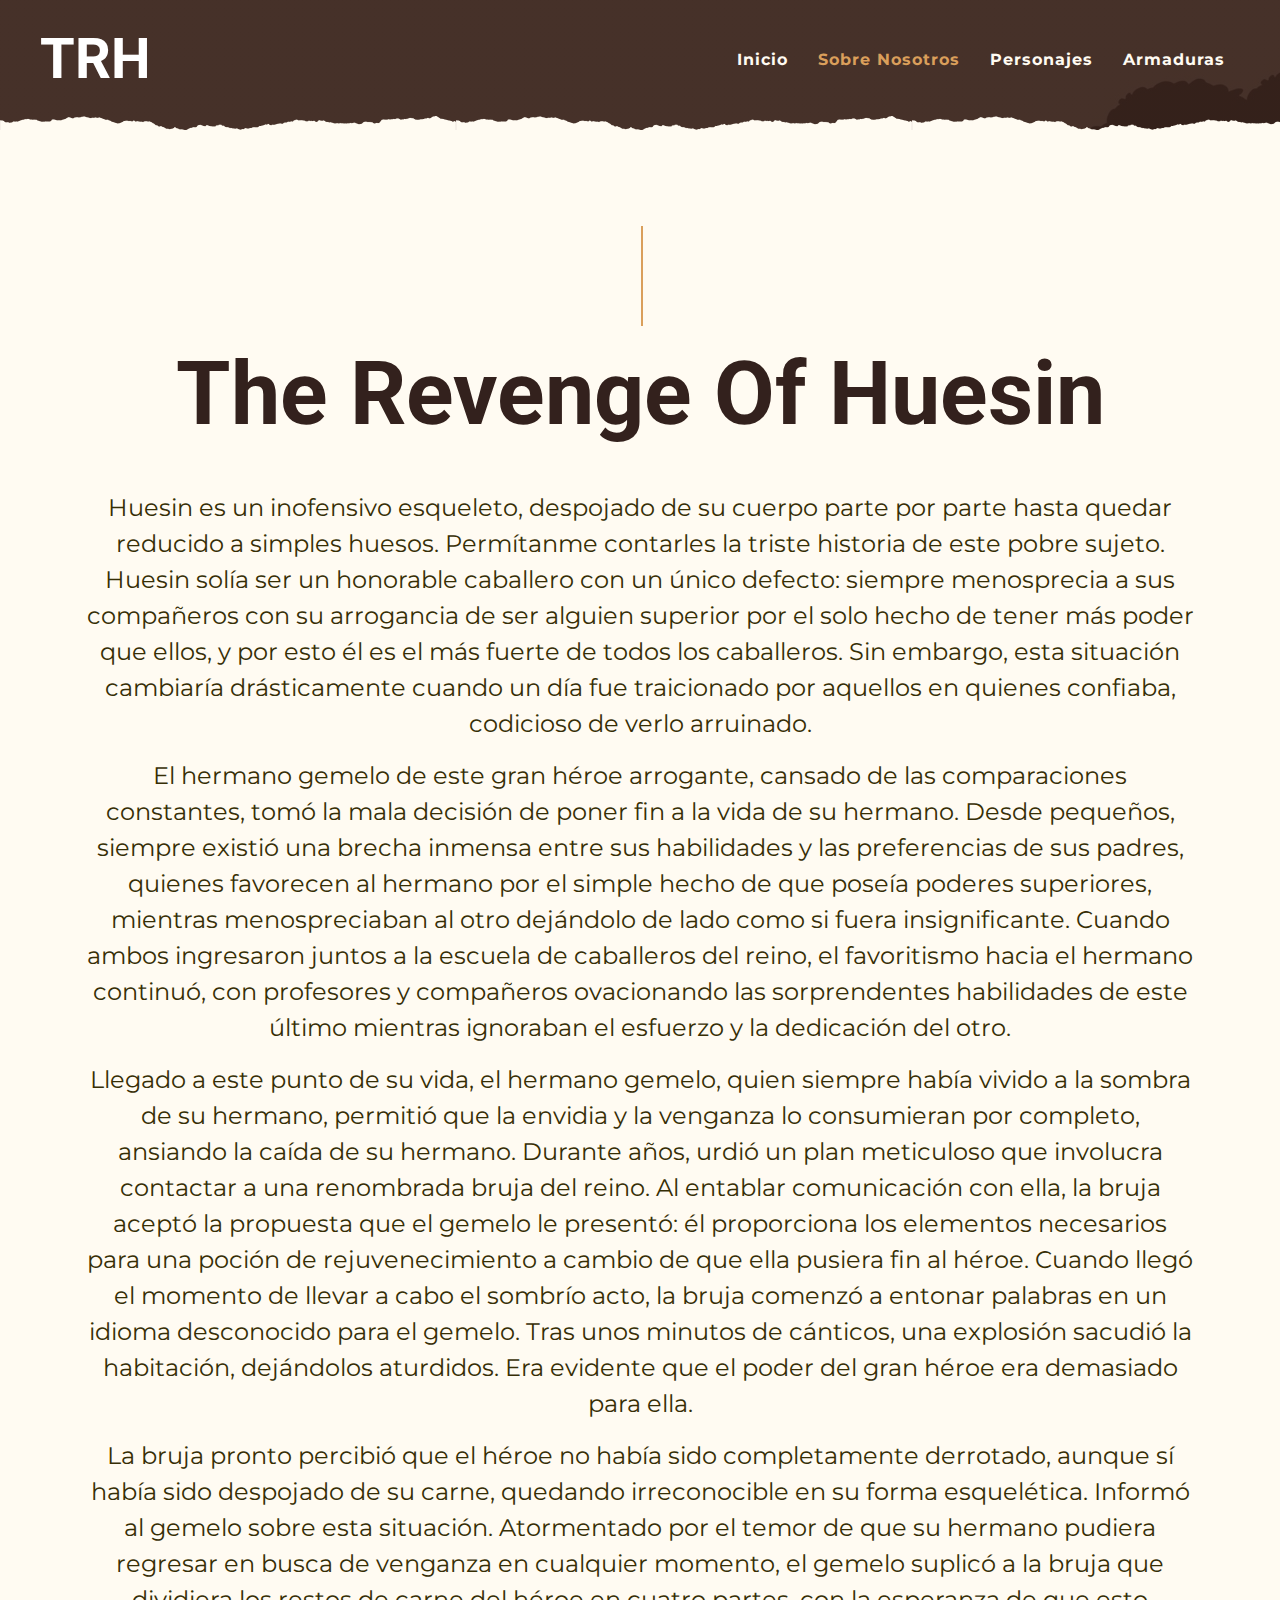
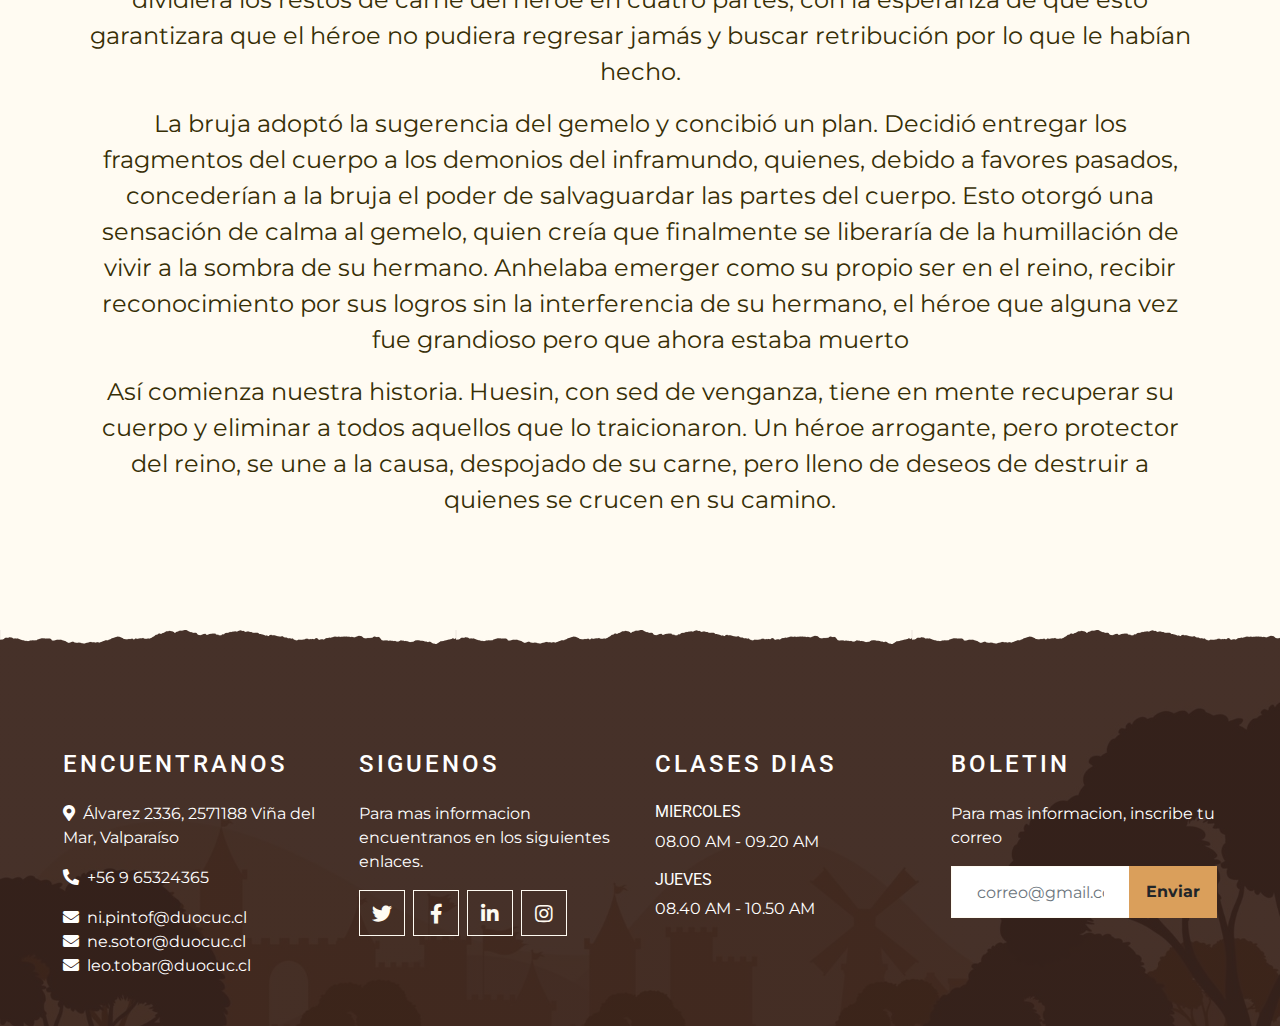
<file: Historia.html>
<!DOCTYPE html>
<html lang="en">

<head>
    <meta charset="utf-8">
    <title>HISTORIA</title>
    <meta content="width=device-width, initial-scale=1.0" name="viewport">
    <meta content="Free Website Template" name="keywords">
    <meta content="Free Website Template" name="description">

    <!-- Favicon -->
    <link href="img/Logo.png" rel="icon">

    <!-- Google Font -->
    <link rel="preconnect" href="https://fonts.gstatic.com">
    <link href="https://fonts.googleapis.com/css2?family=Montserrat:wght@200;400&family=Roboto:wght@400;500;700&display=swap" rel="stylesheet"> 

    <!-- Font Awesome -->
    <link href="https://cdnjs.cloudflare.com/ajax/libs/font-awesome/5.10.0/css/all.min.css" rel="stylesheet">

    <!-- Libraries Stylesheet -->
    <link href="lib/owlcarousel/assets/owl.carousel.min.css" rel="stylesheet">
    <link href="lib/tempusdominus/css/tempusdominus-bootstrap-4.min.css" rel="stylesheet" />

    <!-- Customized Bootstrap Stylesheet -->
    <link rel="stylesheet" href="css/historia.css">
    <link href="css/style.min.css" rel="stylesheet">
</head>

<body>
    <!-- Navbar Start -->
    <div class="container-fluid p-0 nav-bar">
        <nav class="navbar navbar-expand-lg bg-none navbar-dark py-3">
            <a href="index.html" class="navbar-brand px-lg-4 m-0">
                <h1 class="m-0 display-4 text-uppercase text-white">TRH</h1>
            </a>
            <button type="button" class="navbar-toggler" data-toggle="collapse" data-target="#navbarCollapse">
                <span class="navbar-toggler-icon"></span>
            </button>
            <div class="collapse navbar-collapse justify-content-between" id="navbarCollapse">
                <div class="navbar-nav ml-auto p-4">
                    <a href="index.html" class="nav-item nav-link">Inicio</a>
                    <a href="about.html" class="nav-item nav-link active">Sobre Nosotros</a>
                    <a href="service.html" class="nav-item nav-link">Personajes</a>
                    <a href="armaduras.html" class="nav-item nav-link">Armaduras</a>
                </div>
            </div>
        </nav>
    </div>
    <!-- Navbar End -->


    <!-- Page Header Start -->
    <div class="container-fluid page-header mb-5 position-relative overlay-bottom">
        <div class="d-flex flex-column align-items-center justify-content-center pt-0 pt-lg-5" style="min-height: 130px">
        </div>
    </div>
    <!-- Page Header End -->


    <!-- About Start -->
    <div class="container-fluid py-5">
        <div class="container">
            <div class="section-title">
                <h1 class="Titulo display-2">The Revenge Of Huesin</h1>
            </div>
                    <p class="historia">Huesin es un inofensivo esqueleto, despojado de su cuerpo parte por parte hasta quedar reducido a simples huesos. Permítanme contarles la triste historia de este pobre sujeto. Huesin solía ser un honorable caballero con un único defecto: siempre menosprecia a sus compañeros con su arrogancia de ser alguien superior por el solo hecho de tener más poder que ellos, y por esto él es el más fuerte de todos los caballeros. Sin embargo, esta situación cambiaría drásticamente cuando un día fue traicionado por aquellos en quienes confiaba, codicioso de verlo arruinado.</p>
                    <p class="historia">El hermano gemelo de este gran héroe arrogante, cansado de las comparaciones constantes, tomó la mala decisión de poner fin a la vida de su hermano. Desde pequeños, siempre existió una brecha inmensa entre sus habilidades y las preferencias de sus padres, quienes favorecen al hermano por el simple hecho de que poseía poderes superiores, mientras menospreciaban al otro dejándolo de lado como si fuera insignificante. Cuando ambos ingresaron juntos a la escuela de caballeros del reino, el favoritismo hacia el hermano continuó, con profesores y compañeros ovacionando las sorprendentes habilidades de este último mientras ignoraban el esfuerzo y la dedicación del otro.</p>
                    <p class="historia">Llegado a este punto de su vida, el hermano gemelo, quien siempre había vivido a la sombra de su hermano, permitió que la envidia y la venganza lo consumieran por completo, ansiando la caída de su hermano. Durante años, urdió un plan meticuloso que involucra contactar a una renombrada bruja del reino. Al entablar comunicación con ella, la bruja aceptó la propuesta que el gemelo le presentó: él proporciona los elementos necesarios para una poción de rejuvenecimiento a cambio de que ella pusiera fin al héroe. Cuando llegó el momento de llevar a cabo el sombrío acto, la bruja comenzó a entonar palabras en un idioma desconocido para el gemelo. Tras unos minutos de cánticos, una explosión sacudió la habitación, dejándolos aturdidos. Era evidente que el poder del gran héroe era demasiado para ella.</p>
                    <p class="historia">La bruja pronto percibió que el héroe no había sido completamente derrotado, aunque sí había sido despojado de su carne, quedando irreconocible en su forma esquelética. Informó al gemelo sobre esta situación. Atormentado por el temor de que su hermano pudiera regresar en busca de venganza en cualquier momento, el gemelo suplicó a la bruja que dividiera los restos de carne del héroe en cuatro partes, con la esperanza de que esto garantizara que el héroe no pudiera regresar jamás y buscar retribución por lo que le habían hecho.</p>
                    <p class="historia">La bruja adoptó la sugerencia del gemelo y concibió un plan. Decidió entregar los fragmentos del cuerpo a los demonios del inframundo, quienes, debido a favores pasados, concederían a la bruja el poder de salvaguardar las partes del cuerpo. Esto otorgó una sensación de calma al gemelo, quien creía que finalmente se liberaría de la humillación de vivir a la sombra de su hermano. Anhelaba emerger como su propio ser en el reino, recibir reconocimiento por sus logros sin la interferencia de su hermano, el héroe que alguna vez fue grandioso pero que ahora estaba muerto</p>
                    <p class="historia">Así comienza nuestra historia. Huesin, con sed de venganza, tiene en mente recuperar su cuerpo y eliminar a todos aquellos que lo traicionaron. Un héroe arrogante, pero protector del reino, se une a la causa, despojado de su carne, pero lleno de deseos de destruir a quienes se crucen en su camino.</p>
        </div>
    </div>
    <!-- About End -->


    <!-- Footer Start -->
    <div class="container-fluid footer text-white mt-5 pt-5 px-0 position-relative overlay-top">
        <div class="row mx-0 pt-5 px-sm-3 px-lg-5 mt-4">
            <div class="col-lg-3 col-md-6 mb-5">
                <h4 class="text-white text-uppercase mb-4" style="letter-spacing: 3px;">Encuentranos</h4>
                <p><i class="fa fa-map-marker-alt mr-2"></i>Álvarez 2336, 2571188 Viña del Mar, Valparaíso</p>
                <p><i class="fa fa-phone-alt mr-2"></i>+56 9 65324365</p>
                <p class="m-0"><i class="fa fa-envelope mr-2"></i>ni.pintof@duocuc.cl</p>
                <p class="m-0"><i class="fa fa-envelope mr-2"></i>ne.sotor@duocuc.cl</p>
                <p class="m-0"><i class="fa fa-envelope mr-2"></i>leo.tobar@duocuc.cl</p>
            </div>
            <div class="col-lg-3 col-md-6 mb-5">
                <h4 class="text-white text-uppercase mb-4" style="letter-spacing: 3px;">Siguenos</h4>
                <p>Para mas informacion encuentranos en los siguientes enlaces. </p>
                <div class="d-flex justify-content-start">
                    <a class="btn btn-lg btn-outline-light btn-lg-square mr-2" href="#"><i class="fab fa-twitter"></i></a>
                    <a class="btn btn-lg btn-outline-light btn-lg-square mr-2" href="#"><i class="fab fa-facebook-f"></i></a>
                    <a class="btn btn-lg btn-outline-light btn-lg-square mr-2" href="#"><i class="fab fa-linkedin-in"></i></a>
                    <a class="btn btn-lg btn-outline-light btn-lg-square" href="#"><i class="fab fa-instagram"></i></a>
                </div>
            </div>
            <div class="col-lg-3 col-md-6 mb-5">
                <h4 class="text-white text-uppercase mb-4" style="letter-spacing: 3px;">Clases dias</h4>
                <div>
                    <h6 class="text-white text-uppercase">Miercoles</h6>
                    <p>08.00 AM - 09.20 AM</p>
                    <h6 class="text-white text-uppercase">Jueves</h6>
                    <p>08.40 AM - 10.50 AM</p>
                </div>
            </div>
            <div class="col-lg-3 col-md-6 mb-5">
                <h4 class="text-white text-uppercase mb-4" style="letter-spacing: 3px;">Boletin</h4>
                <p>Para mas informacion, inscribe tu correo</p>
                <div class="w-100">
                    <div class="input-group">
                        <input type="text" class="form-control border-light" style="padding: 25px;" placeholder="correo@gmail.com">
                        <div class="input-group-append">
                            <button class="btn btn-primary font-weight-bold px-3">Enviar</button>
                        </div>
                    </div>
                </div>
            </div>
        </div>
    </div>
    <!-- Footer End -->


    <!-- Back to Top -->
    <a href="#" class="btn btn-lg btn-primary btn-lg-square back-to-top"><i class="fa fa-angle-double-up"></i></a>


    <!-- JavaScript Libraries -->
    <script src="https://code.jquery.com/jquery-3.4.1.min.js"></script>
    <script src="https://stackpath.bootstrapcdn.com/bootstrap/4.4.1/js/bootstrap.bundle.min.js"></script>
    <script src="lib/easing/easing.min.js"></script>
    <script src="lib/waypoints/waypoints.min.js"></script>
    <script src="lib/owlcarousel/owl.carousel.min.js"></script>
    <script src="lib/tempusdominus/js/moment.min.js"></script>
    <script src="lib/tempusdominus/js/moment-timezone.min.js"></script>
    <script src="lib/tempusdominus/js/tempusdominus-bootstrap-4.min.js"></script>

    <!-- Contact Javascript File -->
    <script src="mail/jqBootstrapValidation.min.js"></script>
    <script src="mail/contact.js"></script>

    <!-- Template Javascript -->
    <script src="js/main.js"></script>
</body>

</html>
</file>
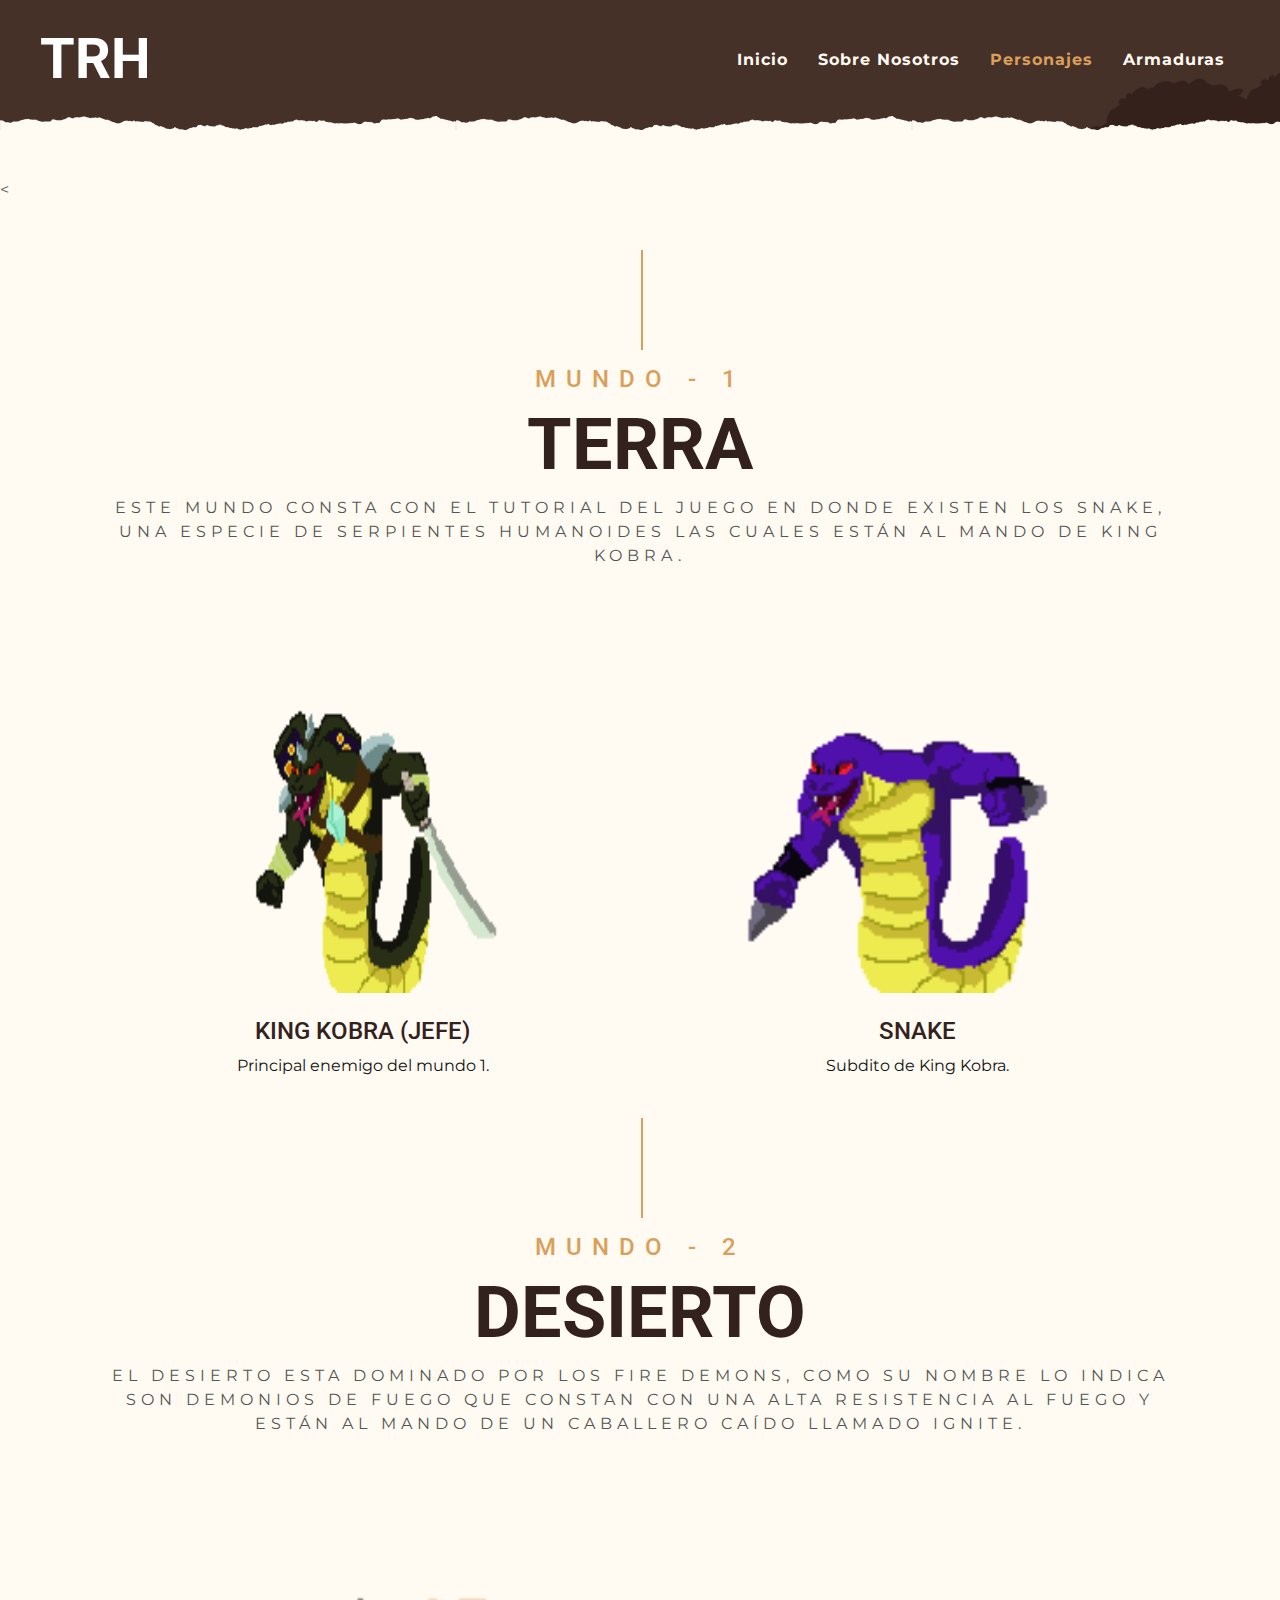
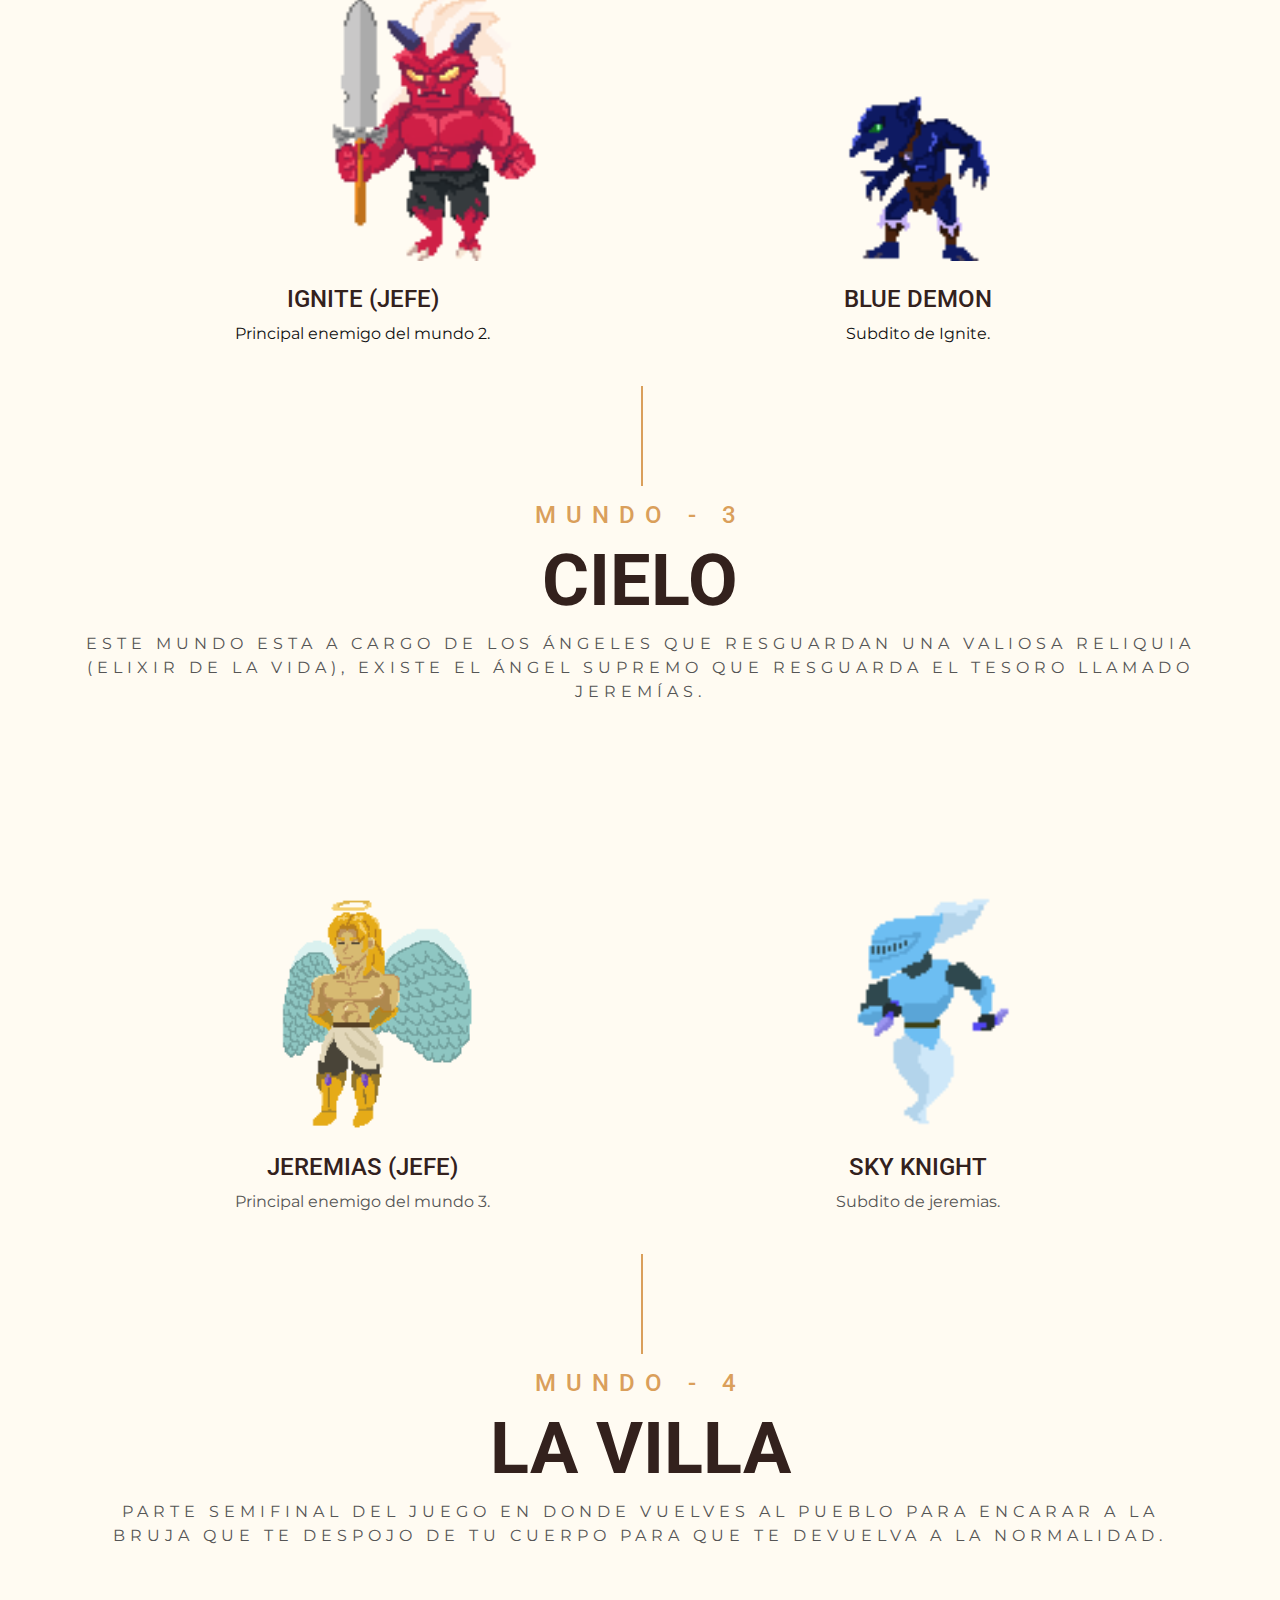
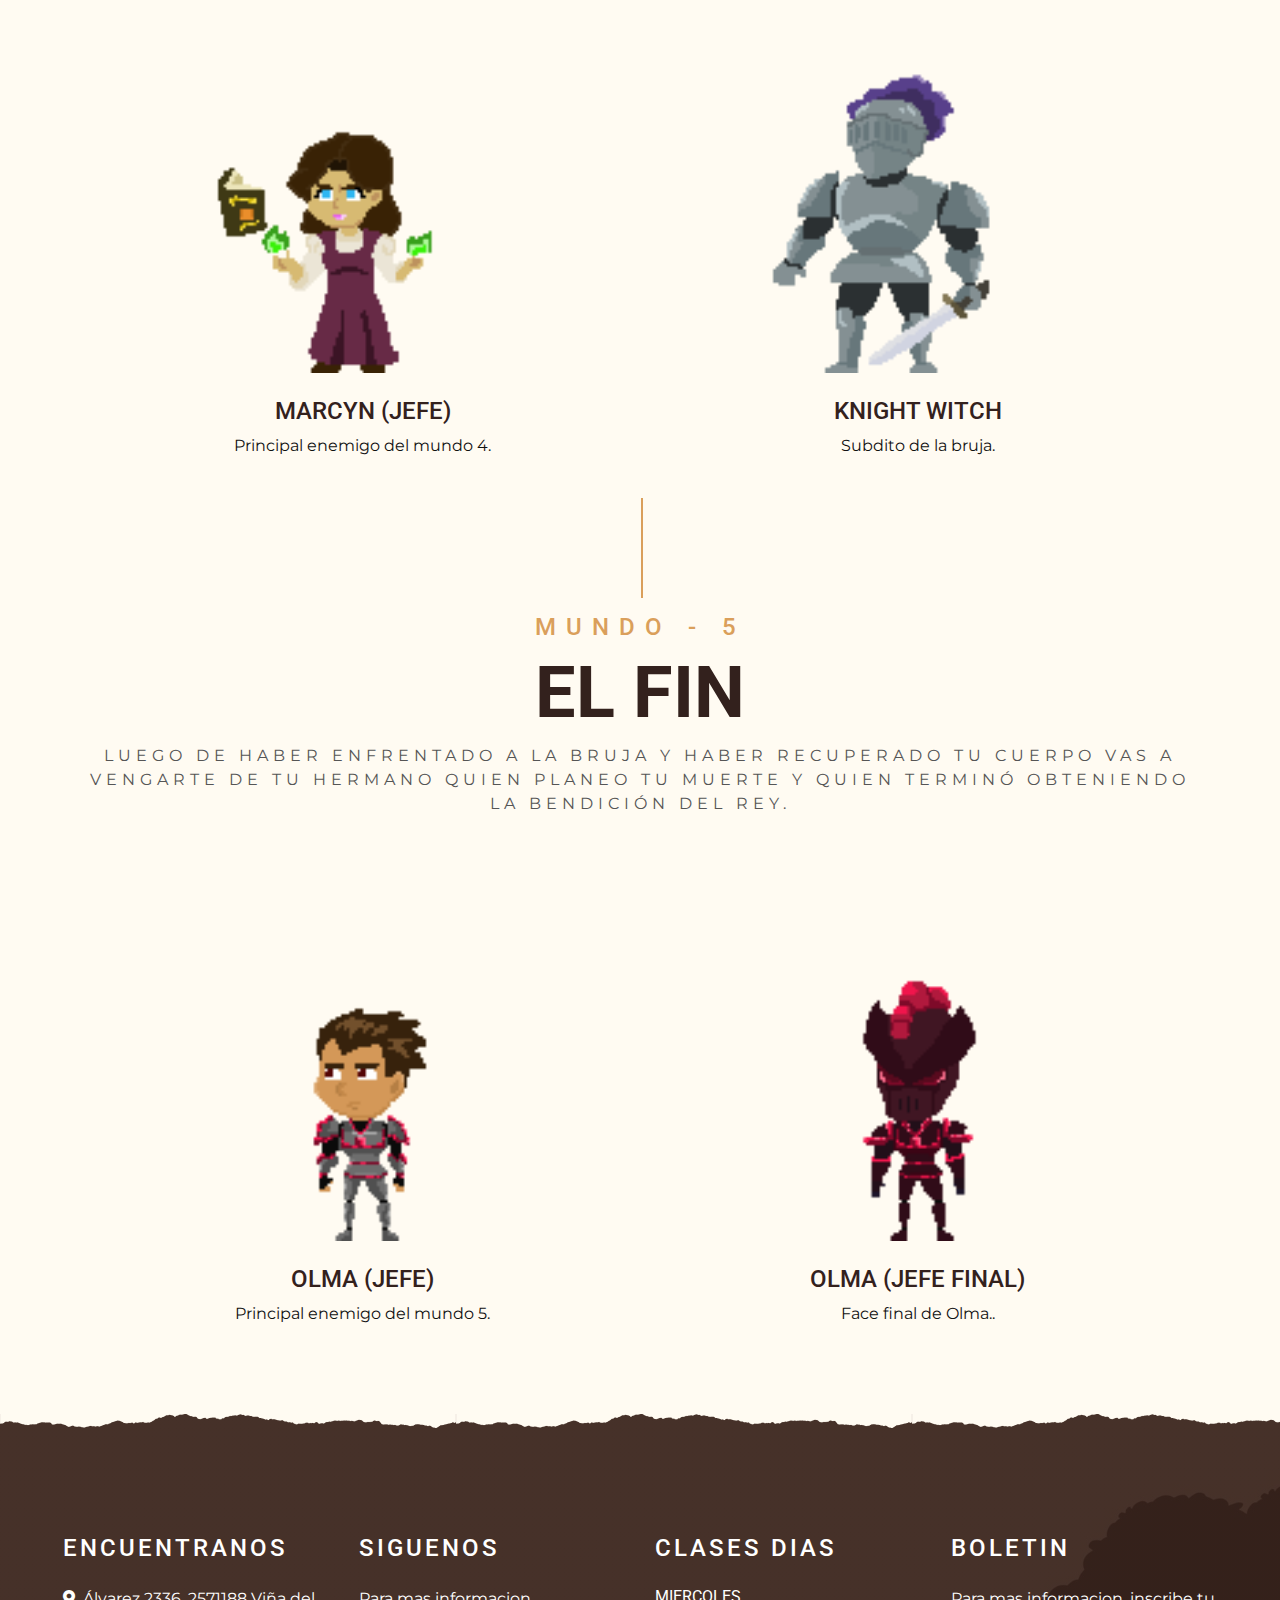
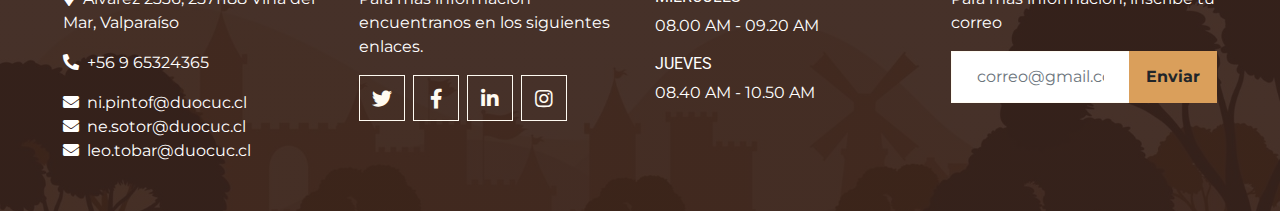
<file: service.html>
<!DOCTYPE html>
<html lang="en">

<head>
    <meta charset="utf-8">
    <title>PERSONAJES</title>
    <meta content="width=device-width, initial-scale=1.0" name="viewport">
    <meta content="Free Website Template" name="keywords">
    <meta content="Free Website Template" name="description">

    <!-- Favicon -->
    <link href="img/Logo.png" rel="icon">

    <!-- Google Font -->
    <link rel="preconnect" href="https://fonts.gstatic.com">
    <link href="https://fonts.googleapis.com/css2?family=Montserrat:wght@200;400&family=Roboto:wght@400;500;700&display=swap" rel="stylesheet"> 

    <!-- Font Awesome -->
    <link href="https://cdnjs.cloudflare.com/ajax/libs/font-awesome/5.10.0/css/all.min.css" rel="stylesheet">

    <!-- Libraries Stylesheet -->
    <link href="lib/owlcarousel/assets/owl.carousel.min.css" rel="stylesheet">
    <link href="lib/tempusdominus/css/tempusdominus-bootstrap-4.min.css" rel="stylesheet" />

    <!-- Customized Bootstrap Stylesheet -->
    <link href="css/style.min.css" rel="stylesheet">
    <link rel="stylesheet" href="css/historia.css">
</head>

<body>
    <!-- Navbar Start -->
    <div class="container-fluid p-0 nav-bar">
        <nav class="navbar navbar-expand-lg bg-none navbar-dark py-3">
            <a href="index.html" class="navbar-brand px-lg-4 m-0">
                <h1 class="m-0 display-4 text-uppercase text-white">TRH</h1>
            </a>
            <button type="button" class="navbar-toggler" data-toggle="collapse" data-target="#navbarCollapse">
                <span class="navbar-toggler-icon"></span>
            </button>
            <div class="collapse navbar-collapse justify-content-between" id="navbarCollapse">
                <div class="navbar-nav ml-auto p-4">
                    <a href="index.html" class="nav-item nav-link">Inicio</a>
                    <a href="about.html" class="nav-item nav-link">Sobre Nosotros</a>
                    <a href="service.html" class="nav-item nav-link active">Personajes</a>
                    <a href="armaduras.html" class="nav-item nav-link">Armaduras</a>
                </div>
            </div>
        </nav>
    </div>
    <!-- Navbar End -->


    <!-- Page Header Start -->
    <div class="container-fluid page-header mb-5 position-relative overlay-bottom">
        <div class="d-flex flex-column align-items-center justify-content-center pt-0 pt-lg-5" style="min-height: 130px">
        </div>
    </div>
    <!-- Page Header End -->


    <!-- Service Start -->
    <<div class="container-fluid pt-5">
        <div class="container">
            <div class="section-title">
                <h4 class="text-primary text-uppercase " style="letter-spacing: 10px;">Mundo - 1</h4>
                <h1 class="display-3">TERRA</h1>
                <P class="text-uppercase " style="letter-spacing: 5px;">Este mundo consta con el tutorial del juego en donde existen los Snake, una especie de serpientes humanoides las cuales están al mando de King Kobra.</P>
            </div>
            <div class="d-flex justify-content-around">
                <div class="align-items-center mb-4">
                    <div class="row justify-content-center py-4">
                        <img class="tamano img-fluid" src="img/kobra.gif" alt="">
                    </div>
                    <h4 class="text-center">KING KOBRA (JEFE)</h4>
                    <p class="text-center text-dark">Principal enemigo del mundo 1.</p>
                </div>
                <div class="align-items-center mb-4">
                    <div class="row justify-content-center py-4">
                        <img class="tamano img-fluid" src="img/Snake.gif" alt="">
                    </div>
                    <h4 class="text-center">SNAKE</h4>
                    <p class="text-center text-dark">Subdito de King Kobra.</p>
                </div>
            </div>
            <div class="section-title">
                <h4 class="text-primary text-uppercase" style="letter-spacing: 10px;">Mundo - 2</h4>
                <h1 class="display-3">DESIERTO</h1>
                <p class="text-uppercase " style="letter-spacing: 5px;">El desierto esta dominado por los Fire Demons, como su nombre lo indica son demonios de fuego que constan con una alta resistencia al fuego y están al mando de un caballero caído llamado Ignite.</p>
            </div>
            <div class="d-flex justify-content-around">
                <div class="align-items-center mb-4">
                    <div class="row justify-content-center py-4">
                        <img class="tamano img-fluid" src="img/Boss.gif" alt="">
                    </div>
                    <h4 class="text-center">IGNITE (JEFE)</h4>
                    <p class="text-center text-dark">Principal enemigo del mundo 2.</p>
                </div>
                <div class="align-items-center mb-4">
                    <div class="row justify-content-center py-4">
                        <img class="tamano img-fluid" src="img/blueDemon.gif" alt="">
                    </div>
                    <h4 class="text-center">BLUE DEMON</h4>
                    <p class="text-center text-dark">Subdito de Ignite.</p>
                </div>
            </div>
            <div class="section-title">
                <h4 class="text-primary text-uppercase" style="letter-spacing: 10px;">Mundo - 3</h4>
                <h1 class="display-3">CIELO</h1>
                <p class="text-uppercase " style="letter-spacing: 5px;">Este mundo esta a cargo de los ángeles que resguardan una valiosa reliquia (Elixir de la vida), existe el ángel supremo que resguarda el tesoro llamado Jeremías.</p>
            </div>
            <div class="d-flex justify-content-around">
                <div class="align-items-center mb-4">
                    <div class="row justify-content-center py-4">
                        <img class="tamano img-fluid" src="img/Jeremias_Guardian.gif" alt="">
                    </div>
                    <h4 class="text-center">JEREMIAS (JEFE)</h4>
                    <p class="text-center" text-dark>Principal enemigo del mundo 3.</p>
                </div>
                <div class="align-items-center mb-4">
                    <div class="row justify-content-center py-4">
                        <img class="tamano img-fluid" src="img/Skynight.gif" alt="">
                    </div>
                    <h4 class="text-center">SKY KNIGHT</h4>
                    <p class="text-center" text-dark>Subdito de jeremias.</p>
                </div>
            </div>
            <div class="section-title">
                <h4 class="text-primary text-uppercase" style="letter-spacing: 10px;">Mundo - 4</h4>
                <h1 class="display-3">LA VILLA</h1>
                <p class="text-uppercase " style="letter-spacing: 5px;">Parte semifinal del juego en donde vuelves al pueblo para encarar a la bruja que te despojo de tu cuerpo para que te devuelva a la normalidad.</p>
            </div>
            <div class="d-flex justify-content-around">
                <div class="align-items-center mb-4">
                    <div class="row justify-content-center py-4">
                        <img class="tamano img-fluid" src="img/TheWitch.gif" alt="">
                    </div>
                    <h4 class="text-center">MARCYN (JEFE)</h4>
                    <p class="text-center text-dark">Principal enemigo del mundo 4.</p>
                </div>
                <div class="align-items-center mb-4">
                    <div class="row justify-content-center py-4">
                        <img class="tamano img-fluid" src="img/Knight_Witch.gif" alt="">
                    </div>
                    <h4 class="text-center">KNIGHT WITCH</h4>
                    <p class="text-center text-dark">Subdito de la bruja.</p>
                </div>
            </div>
            <div class="section-title">
                <h4 class="text-primary text-uppercase" style="letter-spacing: 10px;">Mundo - 5</h4>
                <h1 class="display-3">EL FIN</h1>
                <p class="text-uppercase " style="letter-spacing: 5px;">Luego de haber enfrentado a la bruja y haber recuperado tu cuerpo vas a vengarte de tu hermano quien planeo tu muerte y quien terminó obteniendo la bendición del rey.</p>
            </div>
            <div class="d-flex justify-content-around">
                <div class="align-items-center mb-4">
                    <div class="row justify-content-center py-4">
                        <img class="tamano img-fluid" src="img/Olma_H (1).gif" alt="">
                    </div>
                    <h4 class="text-center">OLMA (JEFE)</h4>
                    <p class="text-center text-dark">Principal enemigo del mundo 5.</p>
                </div>
                <div class="align-items-center mb-4">
                    <div class="row justify-content-center py-4">
                        <img class="tamano img-fluid" src="img/Olma_final.gif" alt="">
                    </div>
                    <h4 class="text-center">OLMA (JEFE FINAL)</h4>
                    <p class="text-center text-dark">Face final de Olma..</p>
                </div>
            </div>
            
        </div>
    </div>
    <!-- Service End -->


    <!-- Footer Start -->
    <div class="container-fluid footer text-white mt-5 pt-5 px-0 position-relative overlay-top">
        <div class="row mx-0 pt-5 px-sm-3 px-lg-5 mt-4">
            <div class="col-lg-3 col-md-6 mb-5">
                <h4 class="text-white text-uppercase mb-4" style="letter-spacing: 3px;">Encuentranos</h4>
                <p><i class="fa fa-map-marker-alt mr-2"></i>Álvarez 2336, 2571188 Viña del Mar, Valparaíso</p>
                <p><i class="fa fa-phone-alt mr-2"></i>+56 9 65324365</p>
                <p class="m-0"><i class="fa fa-envelope mr-2"></i>ni.pintof@duocuc.cl</p>
                <p class="m-0"><i class="fa fa-envelope mr-2"></i>ne.sotor@duocuc.cl</p>
                <p class="m-0"><i class="fa fa-envelope mr-2"></i>leo.tobar@duocuc.cl</p>
            </div>
            <div class="col-lg-3 col-md-6 mb-5">
                <h4 class="text-white text-uppercase mb-4" style="letter-spacing: 3px;">Siguenos</h4>
                <p>Para mas informacion encuentranos en los siguientes enlaces. </p>
                <div class="d-flex justify-content-start">
                    <a class="btn btn-lg btn-outline-light btn-lg-square mr-2" href="#"><i class="fab fa-twitter"></i></a>
                    <a class="btn btn-lg btn-outline-light btn-lg-square mr-2" href="#"><i class="fab fa-facebook-f"></i></a>
                    <a class="btn btn-lg btn-outline-light btn-lg-square mr-2" href="#"><i class="fab fa-linkedin-in"></i></a>
                    <a class="btn btn-lg btn-outline-light btn-lg-square" href="#"><i class="fab fa-instagram"></i></a>
                </div>
            </div>
            <div class="col-lg-3 col-md-6 mb-5">
                <h4 class="text-white text-uppercase mb-4" style="letter-spacing: 3px;">Clases dias</h4>
                <div>
                    <h6 class="text-white text-uppercase">Miercoles</h6>
                    <p>08.00 AM - 09.20 AM</p>
                    <h6 class="text-white text-uppercase">Jueves</h6>
                    <p>08.40 AM - 10.50 AM</p>
                </div>
            </div>
            <div class="col-lg-3 col-md-6 mb-5">
                <h4 class="text-white text-uppercase mb-4" style="letter-spacing: 3px;">Boletin</h4>
                <p>Para mas informacion, inscribe tu correo</p>
                <div class="w-100">
                    <div class="input-group">
                        <input type="text" class="form-control border-light" style="padding: 25px;" placeholder="correo@gmail.com">
                        <div class="input-group-append">
                            <button class="btn btn-primary font-weight-bold px-3">Enviar</button>
                        </div>
                    </div>
                </div>
            </div>
        </div>
    </div>
    <!-- Footer End -->


    <!-- Back to Top -->
    <a href="#" class="btn btn-lg btn-primary btn-lg-square back-to-top"><i class="fa fa-angle-double-up"></i></a>


    <!-- JavaScript Libraries -->
    <script src="https://code.jquery.com/jquery-3.4.1.min.js"></script>
    <script src="https://stackpath.bootstrapcdn.com/bootstrap/4.4.1/js/bootstrap.bundle.min.js"></script>
    <script src="lib/easing/easing.min.js"></script>
    <script src="lib/waypoints/waypoints.min.js"></script>
    <script src="lib/owlcarousel/owl.carousel.min.js"></script>
    <script src="lib/tempusdominus/js/moment.min.js"></script>
    <script src="lib/tempusdominus/js/moment-timezone.min.js"></script>
    <script src="lib/tempusdominus/js/tempusdominus-bootstrap-4.min.js"></script>

    <!-- Contact Javascript File -->
    <script src="mail/jqBootstrapValidation.min.js"></script>
    <script src="mail/contact.js"></script>

    <!-- Template Javascript -->
    <script src="js/main.js"></script>
</body>

</html>
</file>
<file: css/historia.css>
.historia{
    text-align: center;
    color: rgb(54, 46, 5);
    font-size:x-large;
}
.Titulo{
    font-size:6cap;
}
.tamano{
    width: 350px !important;
    height: 350px !important;
}

.btnn {		
	position: relative;
	margin-right: 150px;
	margin-left: 150px;
	color: var(--inv);
	text-transform: uppercase;
	-webkit-transition: all 500ms cubic-bezier(0.77, 0, 0.175, 1);
	transition: all 500ms cubic-bezier(0.77, 0, 0.175, 1);	
	cursor: pointer;
	-webkit-user-select: none;
	   -moz-user-select: none;
	    -ms-user-select: none;
	        user-select: none;
}

.btnn:before, .btnn:after {
	content: '';
	position: absolute;	
	-webkit-transition: inherit;	
	transition: inherit;
	z-index: -1;
}

.btnn:hover {
	color: var(--def);
	-webkit-transition-delay: .5s;
	        transition-delay: .5s;
}

.btnn:hover:before {
	-webkit-transition-delay: 0s;
	        transition-delay: 0s;
}

.btnn:hover:after {
	background: var(--inv);
	-webkit-transition-delay: .35s;
	        transition-delay: .35s;
}

.from-center:before {
	top: 0;
	left: 50%;
	height: 100%;
	width: 0;
	border: 1px solid var(--inv);
	border-left: 0;
	border-right: 0;
}

.from-center:after {
	bottom: 0;
	left: 0;
	height: 0;
	width: 100%;
	background: var(--inv);
}

.from-center:hover:before {
	left: 0;
	width: 100%;
}

.from-center:hover:after {
	top: 0;
	height: 100%;
}

*, *:before, *:after {
	box-sizing: border-box;
}
.img_husin{
    object-fit: contain;
    width: 379px !important;
    height: 400px!important;
}
</file>
